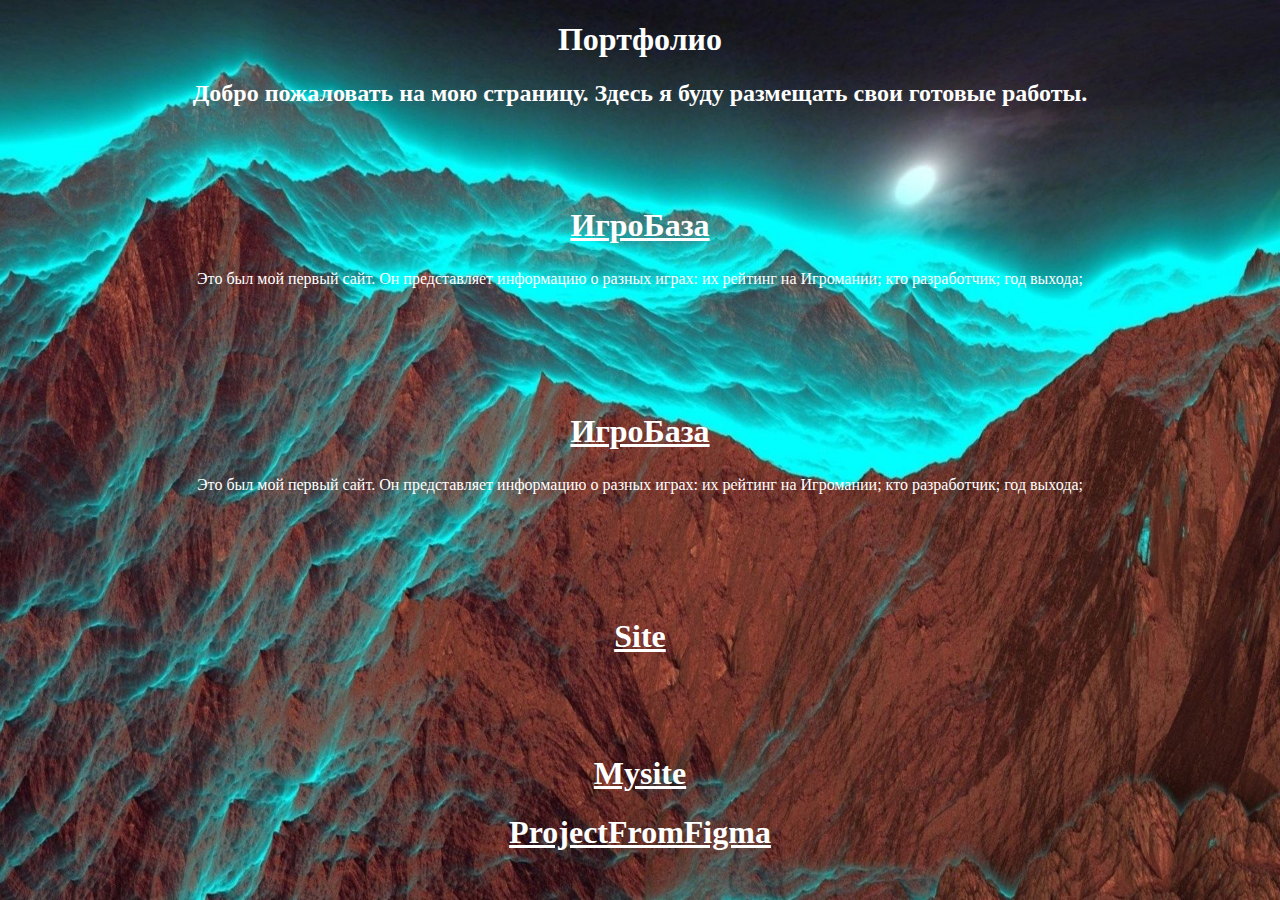
<file: index.html>
<!DOCTYPE html>
<html lang="en">
<head>
    <meta charset="UTF-8">
    <meta http-equiv="X-UA-Compatible" content="IE=edge">
    <meta name="viewport" content="width=device-width, initial-scale=1.0">
    <title>Portfolio</title>
    <link rel="stylesheet" href="assets/css/style.css">
</head>
<body background="assets/img/gory.jpg" class="background">
    <main>
        <header>
            <div class="logo">
                <div class="logo_text">
                    <h1>Портфолио</h1>
                    <h2>Добро пожаловать на мою страницу. Здесь я буду размещать свои готовые работы.</h2>
                </div>
            </div>
        </header>

        <div class="first">
            <h1><a href="1/index.html">ИгроБаза</a></h1>
            <p>
                Это был мой первый сайт.
                Он представляет информацию о разных играх:
                их рейтинг на Игромании; 
                кто разработчик; 
                год выхода; 
                
            </p>
        </div>

        <div class="second">
            <h1><a href="2/index.html">ИгроБаза</a></h1>
            <p>
                Это был мой первый сайт.
                Он представляет информацию о разных играх:
                их рейтинг на Игромании; 
                кто разработчик; 
                год выхода; 
                
            </p>
        </div>
        <div class="second">
            <h1><a href="3/index.html">Site</a></h1> 
        </div>

        <div class="second">
            <h1><a href="4/index.html">Mysite</a></h1>

            <h1><a href="https://www.figma.com/file/mVK3JhCxuMAVmHrCd08mHx/Untitled?node-id=0%3A1/">ProjectFromFigma</a></h1>
        </div>
    </main>
</body>
</html>
</file>
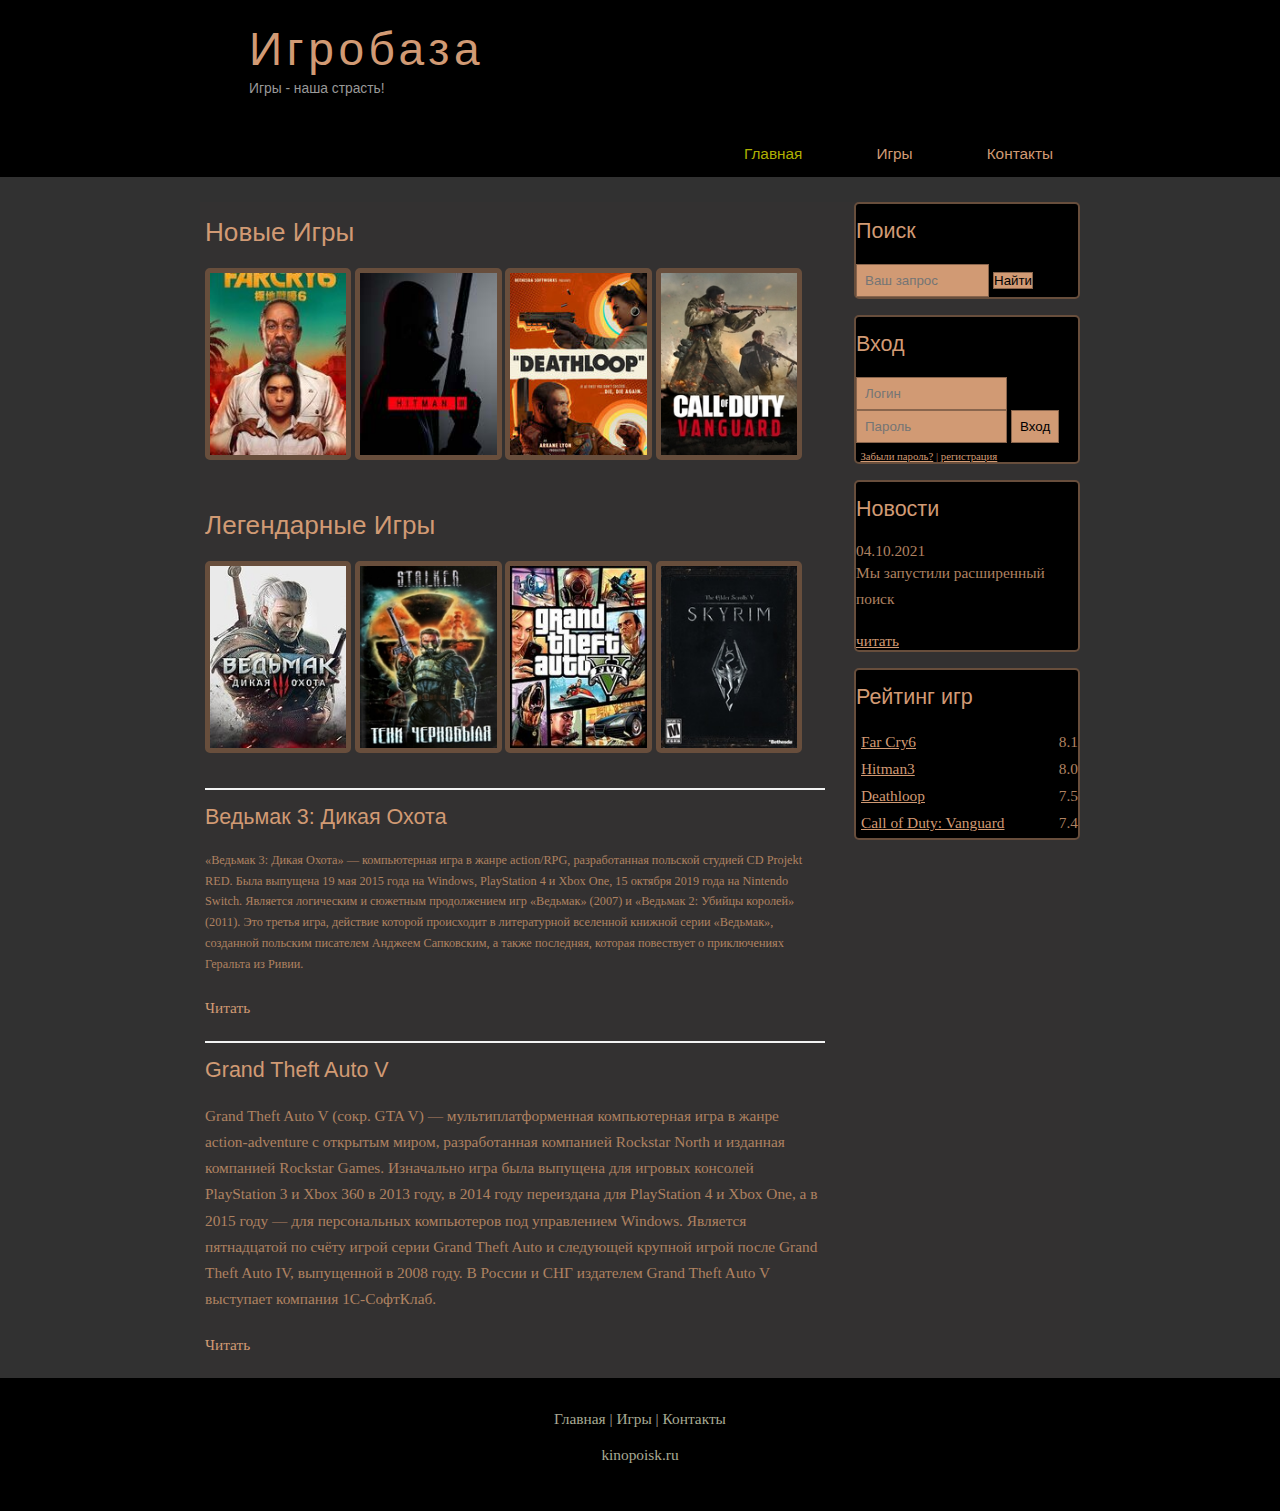
<file: 1/index.html>
<!DOCTYPE html>
<html lang="en">
<head>
    <meta charset="UTF-8">
    <title>Главная страница</title>
    <meta name="description" content="Игробаза - это портал о играх" />
    <meta name="keywords" content="фильмы, фильмы онлайн, hd" />
    <link rel="stylesheet" href="assets/css/style.css">
</head>
<body>
    
    <div class="main">
        
        <div class="header">
            <div class="logo">
                <div class="logo_text">
                    <h1><a href="index.html">Игробаза</a></h1>
                    <h2>Игры - наша страсть!</h2>
                </div>
            </div>
            <div class="menubar">

                <ul class="menu">
                    <li class="selected"><a href="index.html">Главная</a></li>
                    <li><a href="films.html">Игры </a></li>
                    <li><a href="contact.html">Контакты</a></li>
                </ul>


        </div>

        <div class="site_content">

            <div class="sidebar_container">
                
                <div class="sidebar">
                    <h2>Поиск</h2>
                    <form method="post" action="#" id="search_form">
                        <input type="search" name="search_field" placeholder="Ваш запрос"/>
                        <input type="submit" calss="btn" value="Найти"/>
                    </form>
                </div>

                <div class="sidebar">
                    <h2>Вход</h2>
                    <form method="post" action="#" id="login">

                        <input type="text" name="login_field" placeholder="Логин" />
                        <input type="password" name="password_field" placeholder="Пароль" />
                        <input type="submit" class="btn" value="Вход" />
                        <div class="lables_passreg_text">
                            <span><a href="#">Забыли пароль?</a></span> | <span><a href="#">
                            регистрация</a></span>
                        </div>
                    </form>
                </div>

                <div class="sidebar">
                    <h2>Новости</h2>
                    <span>04.10.2021</span>
                    <p>Мы запустили расширенный поиск</p>
                    <a href="#">читать</a>
                </div>

                <div class="sidebar">
                    <h2>Рейтинг игр</h2>
                    <ul>
                        <li><a class="scale" href="show.html">Far Cry6</a><span class="rating_sidebar">8.1</span></li>
                        <li><a href="#">Hitman3</a><span class="rating_sidebar">8.0</span></li>
                        <li><a href="#">Deathloop</a><span class="rating_sidebar">7.5</span></li>
                        <li><a href="#">Call of Duty: Vanguard</a><span class="rating_sidebar">7.4</span></li>
                    </ul>
                </div>

            </div>

            <div class="content">

                <h1>Новые Игры</h1>

                <div class="films_block">
                    <a class="scale" href="show.html"><img src="assets/img/farcry6.jpg"></a>
                    <a class="scale" href="show3.html"><img src="assets/img/hitman3.jpg"></a>
                    <a class="scale" href="show2.html"><img src="assets/img/Death.jpg"></a>
                    <a class="scale" href="show4.html"><img src="assets/img/call.jpg"></a>

                </div>
                
                <h1>Легендарные Игры</h1>

                <div class="films_block">

                    <a href="#"><img src="assets/img/volk.jpg"></a>
                    <a href="#"><img src="assets/img/stalker.jpg"></a>
                    <a href="#"><img src="assets/img/gta.jpg"></a>
                    <a href="#"><img src="assets/img/Skyrim.jpg"></a>
                
                </div>


                <div class="posts">

                    <hr>
                    <h2> <a href="#">Ведьмак 3: Дикая Охота</a></h2>
                    <div class="posts_content">
                        <p>
                            «Ведьмак 3: Дикая Охота» — компьютерная игра в жанре action/RPG, разработанная польской студией CD Projekt RED. Была выпущена 19 мая 2015 года на Windows, PlayStation 4 и Xbox One, 15 октября 2019 года на Nintendo Switch. Является логическим и сюжетным продолжением игр «Ведьмак» (2007) и «Ведьмак 2: Убийцы королей» (2011). Это третья игра, действие которой происходит в литературной вселенной книжной серии «Ведьмак», созданной польским писателем Анджеем Сапковским, а также последняя, которая повествует о приключениях Геральта из Ривии.
                        </p>
                    </div>

                    <p><a href="#">Читать</a></p>

                    <hr>
                    <h2><a href="#">Grand Theft Auto V</a></h2>
                    <div class="post_content">
                        <p>Grand Theft Auto V (сокр. GTA V) — мультиплатформенная компьютерная игра в жанре action-adventure с открытым миром, разработанная компанией Rockstar North и изданная компанией Rockstar Games. Изначально игра была выпущена для игровых консолей PlayStation 3 и Xbox 360 в 2013 году, в 2014 году переиздана для PlayStation 4 и Xbox One, а в 2015 году — для персональных компьютеров под управлением Windows. Является пятнадцатой по счёту игрой серии Grand Theft Auto и следующей крупной игрой после Grand Theft Auto IV, выпущенной в 2008 году. В России и СНГ издателем Grand Theft Auto V выступает компания 1С-СофтКлаб.</p>
                        </div>
                        <p><a href="#">Читать</a></p>

                    </div>


                </div>

            </div> 

        
        <div class="footer">
            <p>
                <a href="index.html">Главная</a> |
                <a href="films.html">Игры</a> |
                <a href="contact.html">Контакты</a>
            </p>
            <p>kinopoisk.ru</p>
        </div>

        </div>
</body>
</html>
</file>
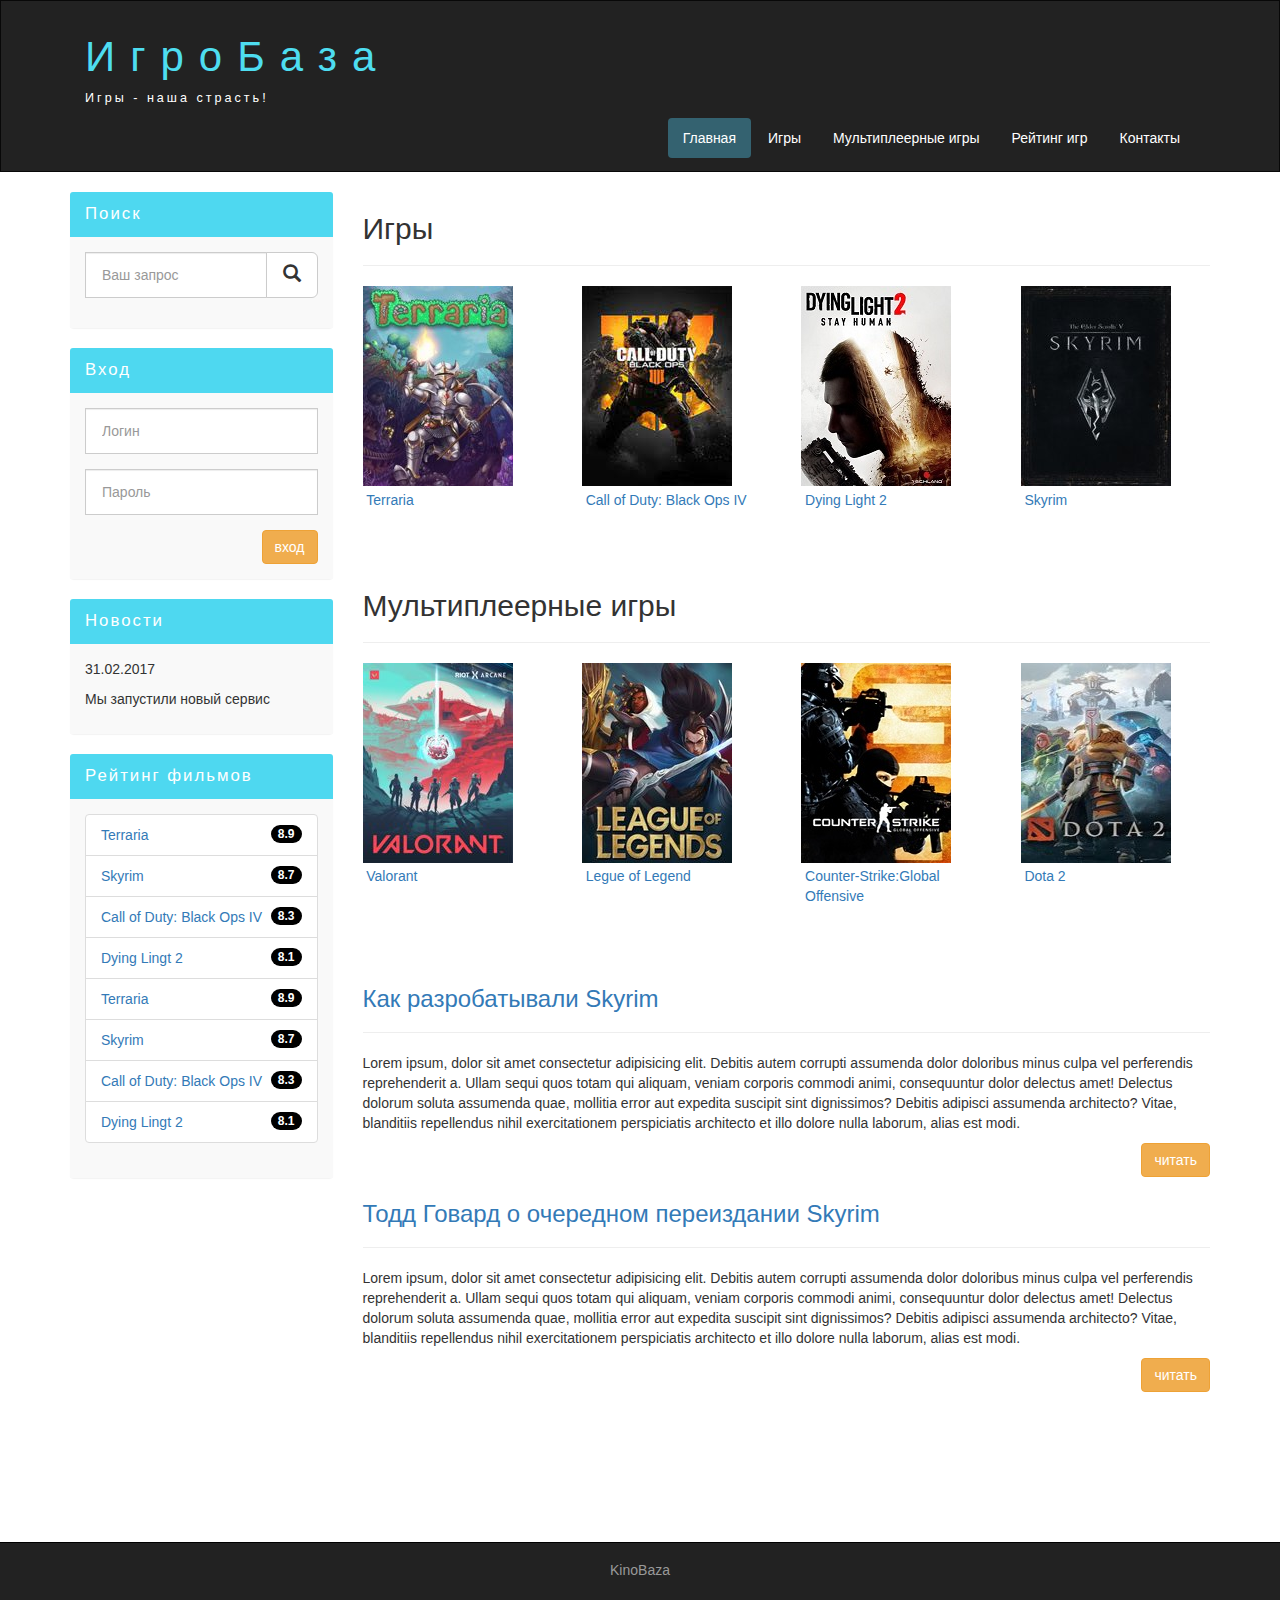
<file: 2/index.html>
<!DOCTYPE html>
<html lang="ru">
    <head>
        <meta charset="UTF-8">
        <meta http-equiv="X-UA-Compatible" content="IE=edge">
        <meta name="viewport" content="width=device-width, initial-scale=1.0">
        <title>ИгроБаза Bootstrap</title>
        <link rel="stylesheet" href="css/bootstrap.min.css">
        <link rel="stylesheet" href="css/style.css">
    </head>
    <body>
        <div class="container-fluid">
            <div class="row">
                <nav role="navigation" class="navbar navbar-inverse">
                    <div class="container">
                        <div class="navbar-header header">
                            <div class="container">
                                <div class="row">
                                    <div class="col-lg-12">
                                        <h1><a href="index.html">ИгроБаза</a></h1>
                                        <p>Игры - наша страсть!</p>
                                    </div>
                                </div>
                            </div>
                            <button type="button" data-target="#navbarCollapse" data-toggle="collapse" class="navbar-toggle">
                                <span class="sr-only">Toggle navigation</span>
                                <span class="icon-bar"></span>
                                <span class="icon-bar"></span>
                                <span class="icon-bar"></span>
                        
                            </button>
                        </div>
                        <div class="collapse navbar-collapse navbar-right" id="navbarCollapse">
                            <ul class="nav nav-pills">
                                <li class="active"><a href="index.html">Главная</a></li>
                                <li><a href="films.html">Игры</a></li>
                                <li><a href="#">Мультиплеерные игры</a></li>
                                <li><a href="rating.html">Рейтинг игр</a></li>
                                <li><a href="contact.html">Контакты</a></li>
                            </ul>
                        </div>
                    </div>
                </nav>
            </div>
        </div>
        
        <div class="wrapper">
            <div class="container">
                <div class="row">
                <div class="col-lg-9 col-lg-push-3">
                    <form role="search" class="visible-xs">
                        <div class="form-group">
                            <div class="input-group">
                                <input type="search" class="form-control input-lg" placeholder="Ваш запрос">
                                    <div class="input-group-btn">
                                        <button class="btn btn-default btn-lg" type="submit"><i class="glyphicon glyphicon-search"></i></button>
                                    </div>
                            </div>
                        </div>
                    </form>
                        <h2>Игры</h2>
                        <hr>
                        <div class="row">
                            <div class="films-block col-lg-3 col-md-3 col-sm-3 col-xs-6">
                                <a href="show.html"><img src="img/inter.png" alt="интерстеллар"></a>
                                <div class="film_label">
                                    <a href="show.html">Terraria</a>
                                </div>
                            </div>
                            <div class="films-block col-lg-3 col-md-3 col-sm-3 col-xs-6">
                                <a href="show2.html"><img src="img/matrix.png" alt="матрица"></a>
                                <div class="film_label">
                                    <a href="show2.html">Call of Duty: Black Ops IV</a>
                                </div>
                            </div>
                            <div class="films-block col-lg-3 col-md-3 col-sm-3 col-xs-6">
                                <a href="show3.html"><img src="img/cloud.png" alt="Облачный атлас"></a>
                                <div class="film_label">
                                    <a href="show3.html">Dying Light 2</a>
                                </div>
                            </div>
                            <div class="films-block col-lg-3 col-md-3 col-sm-3 col-xs-6">
                                <a href="show4.html"><img src="img/max.png" alt="Безумный макс"></a>
                                <div class="film_label">
                                    <a href="show4.html">Skyrim</a>
                                </div>
                            </div>
                        </div>
                        <div class="margin-8"></div>

                        <h2>Мультиплеерные игры</h2>
                        <hr>
                        <div class="row">
                            <div class="films-block col-lg-3 col-md-3 col-sm-3 col-xs-6">
                                <a href="#"><img src="img/xfiles.png" alt="Секретные материалы"></a>
                                <div class="film_label">
                                    <a href="#">Valorant</a>
                                </div>
                            </div>
                            <div class="films-block col-lg-3 col-md-3 col-sm-3 col-xs-6">
                                <a href="#"><img src="img/silicon.png" alt="Кремневая долина"></a>
                                <div class="film_label">
                                    <a href="#">Legue of Legend</a>
                                </div>
                            </div>
                            <div class="films-block col-lg-3 col-md-3 col-sm-3 col-xs-6">
                                <a href="#"><img src="img/dead.png" alt="Ходячие мертвецы"></a>
                                <div class="film_label">
                                    <a href="#">Counter-Strike:Global Offensive</a>
                                </div>
                            </div>
                            <div class="films-block col-lg-3 col-md-3 col-sm-3 col-xs-6">
                                <a href="#"><img src="img/breakingbad.png" alt="Во все тяжкие"></a>
                                <div class="film_label">
                                    <a href="#">Dota 2</a>
                                </div>
                            </div>
                    </div>
                    <div class="margin-8"></div>
                    <a href="#"><h3>Как разробатывали Skyrim</h3></a>
                    <hr>
                    <p>Lorem ipsum, dolor sit amet consectetur adipisicing elit. Debitis autem corrupti assumenda dolor doloribus minus culpa vel perferendis reprehenderit a. Ullam sequi quos totam qui aliquam, veniam corporis commodi animi, consequuntur dolor delectus amet! Delectus dolorum soluta assumenda quae, mollitia error aut expedita suscipit sint dignissimos? Debitis adipisci assumenda architecto? Vitae, blanditiis repellendus nihil exercitationem perspiciatis architecto et illo dolore nulla laborum, alias est modi.</p>
                    <a href="#" class="btn btn-warning pull-right">читать</a>

                    <div class="margin-8"></div>
                    <a href="#"><h3>Тодд Говард о очередном переиздании Skyrim</h3></a>
                    <hr>
                    <p>Lorem ipsum, dolor sit amet consectetur adipisicing elit. Debitis autem corrupti assumenda dolor doloribus minus culpa vel perferendis reprehenderit a. Ullam sequi quos totam qui aliquam, veniam corporis commodi animi, consequuntur dolor delectus amet! Delectus dolorum soluta assumenda quae, mollitia error aut expedita suscipit sint dignissimos? Debitis adipisci assumenda architecto? Vitae, blanditiis repellendus nihil exercitationem perspiciatis architecto et illo dolore nulla laborum, alias est modi.</p>
                    <a href="#" class="btn btn-warning pull-right">читать</a>

                    <div class="margin-8 clear"></div>

                </div>
                <div class="col-lg-3 col-lg-pull-9">
                        <div class="panel panel-info hidden-xs">
                            <div class="panel-heading"><div class="sidebar-header">Поиск</div></div>
                                <div class="panel-body">
                                    <form role="search">
                                        <div class="form-group">
                                            <div class="input-group">
                                                <input type="search" placeholder="Ваш запрос" class="form-control input-lg">
                                                <div class="input-group-btn">
                                                    <button type="submit" class="btn btn-default btn-lg"><i class="glyphicon glyphicon-search"></i></button>
                                                </div>
                                            </div>
                                        </div>
                                    </form>
                                </div>
                        </div>
                    

                    <div class="panel panel-info">
                        <div class="panel-heading">
                            <div class="sidebar-header">Вход</div>
                        </div>
                        <div class="panel-body">
                            <form role="form">
                                <div class="form-group">
                                    <input type="text" class="form-control input-lg" placeholder="Логин">
                                </div>
                                <div class="form-group">
                                    <input type="password" class="form-control input-lg" placeholder="Пароль">
                                </div>
                                <button type="submit" class="btn btn-warning pull-right">вход</button>
                            </form>
                        </div>
                    </div>

                    <div class="panel panel-info">
                        <div class="panel-heading">
                            <div class="sidebar-header">Новости</div>
                        </div>
                        <div class="panel-body">
                        <p>31.02.2017</p>
                        <p>Мы запустили новый сервис</p>
                        </div>
                    </div>
                    <div class="panel panel-info">
                        <div class="panel-heading">
                            <div class="sidebar-header">Рейтинг фильмов</div>
                        </div>
                        <div class="panel-body">
                            <ul class="list-group">
                                <li class="list-group-item list-group-warning">
                                    <span class="badge">8.9</span>
                                    <a href="show.html">Terraria</a>
                                </li>
                                <li class="list-group-item list-group-warning">
                                    <span class="badge">8.7</span>
                                    <a href="show4.html">Skyrim</a>
                                </li>
                                <li class="list-group-item list-group-warning">
                                    <span class="badge">8.3</span>
                                    <a href="show2.html">Call of Duty: Black Ops IV</a>
                                </li>
                                <li class="list-group-item list-group-warning">
                                    <span class="badge">8.1</span>
                                    <a href="show3.html">Dying Lingt 2</a>
                                </li>
                                <li class="list-group-item list-group-warning">
                                    <span class="badge">8.9</span>
                                    <a href="show.html">Terraria</a>
                                </li>
                                <li class="list-group-item list-group-warning">
                                    <span class="badge">8.7</span>
                                    <a href="show4.html">Skyrim</a>
                                </li>
                                <li class="list-group-item list-group-warning">
                                    <span class="badge">8.3</span>
                                    <a href="show2.html">Call of Duty: Black Ops IV</a>
                                </li>
                                <li class="list-group-item list-group-warning">
                                    <span class="badge">8.1</span>
                                    <a href="show3.html">Dying Lingt 2</a>
                                </li>
                            </ul>
                        </div>
                    </div>
                </div>
            </div>
        </div>

        <div class="clear"></div>

    </div>

    <footer>
        <div class="container">
            <p class="text-center"><a href="http://www.kinopoisk.ru/">KinoBaza</a></p>
        </div>
    </footer>

    <script src="https://cdnjs.cloudflare.com/ajax/libs/jquery/1.11.3/jquery.min.js"></script>
    <script src="js/bootstrap.min.js"></script>
</body>
</html>
</file>
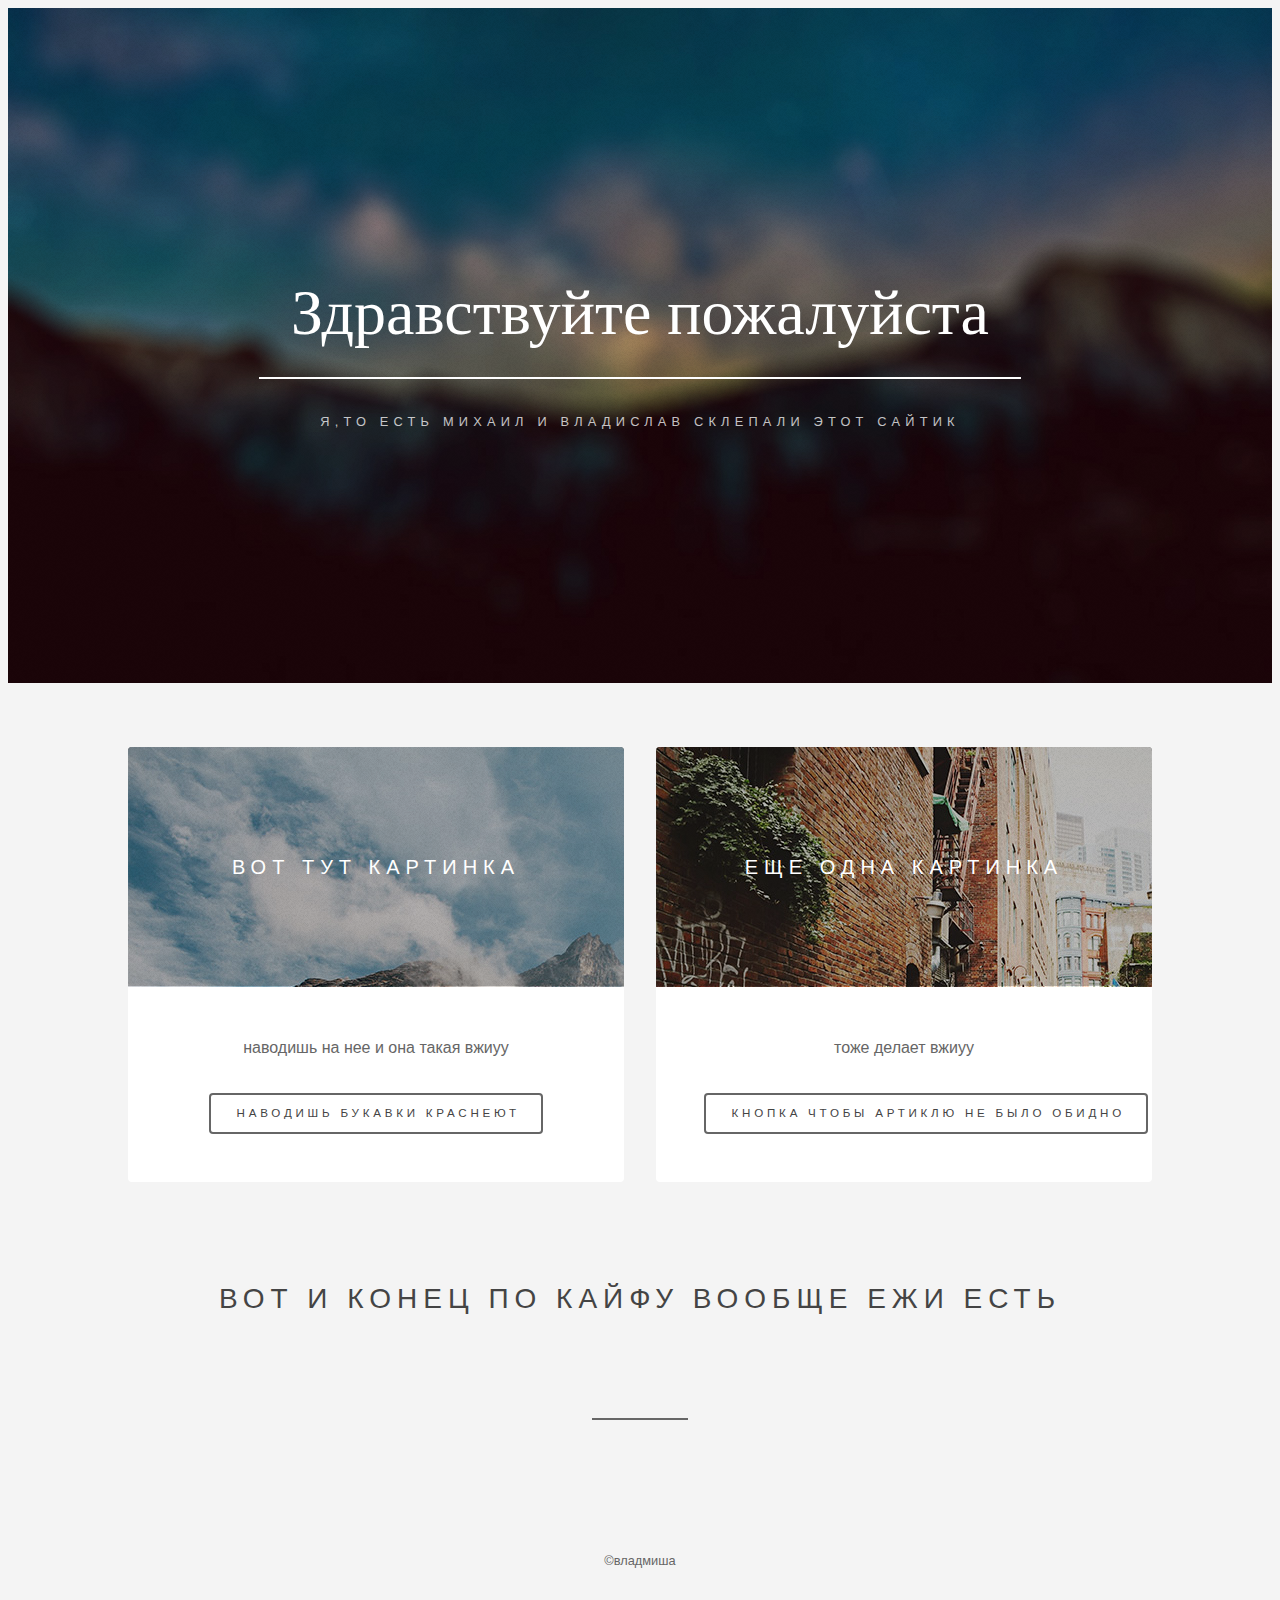
<file: 4/index.html>
<!DOCTYPE html>
<html lang="en">
<head>
	<meta charset="UTF-8">
	<meta name="viewport" content="width=device-width, initial-scale=1.0">
	<meta http-equiv="X-UA-Compatible" content="ie=edge">
	<link rel="stylesheet" href="assets/css/main.css" />

	<title>My site</title>
</head>
	<body>

			<header id="header" class="alt">
				<div class="inner">
					<h1>Здравствуйте пожалуйста</h1>
					<p>Я,то есть Михаил и Владислав склепали этот сайтик</p>
				</div>
			</header>

			<div id="wrapper">
				<!-- Items -->
					<section class="main items">
						<article class="item">
							<header>
								<a href="#"><img src="images/pic01.jpg" alt="" /></a>
								<h3>вот тут картинка</h3>
							</header>
							<p>наводишь на нее и она такая вжиуу</p>
							<ul class="actions">
								<li><a href="#" class="button">наводишь букавки краснеют</a></li>
							</ul>
						</article>
						<article class="item">
							<header>
								<a href="#"><img src="images/pic02.jpg" alt="" /></a>
								<h3>еще одна картинка</h3>
							</header>
							<p>тоже делает вжиуу</p>
							<ul class="actions">
								<li><a href="#" class="button">кнопка чтобы артиклю не было обидно</a></li>
							</ul>
						</article>
					</section>

					<section id="cta" class="main special">
						<h2>Вот и конец по кайфу вообще ежи есть</h2>
						<ul class="actions">
						</ul>
					</section>

					<footer id="footer">
						<ul class="icons">
							<li><a href="#" class="icon fa-twitter"><span class="label">Twitter</span></a></li>
							<li><a href="#" class="icon fa-facebook"><span class="label">Facebook</span></a></li>
							<li><a href="#" class="icon fa-instagram"><span class="label">Instagram</span></a></li>
						</ul>
						<p class="copyright">&copy;владмиша</p>
					</footer>

			</div>
	</body>
</html>
</file>
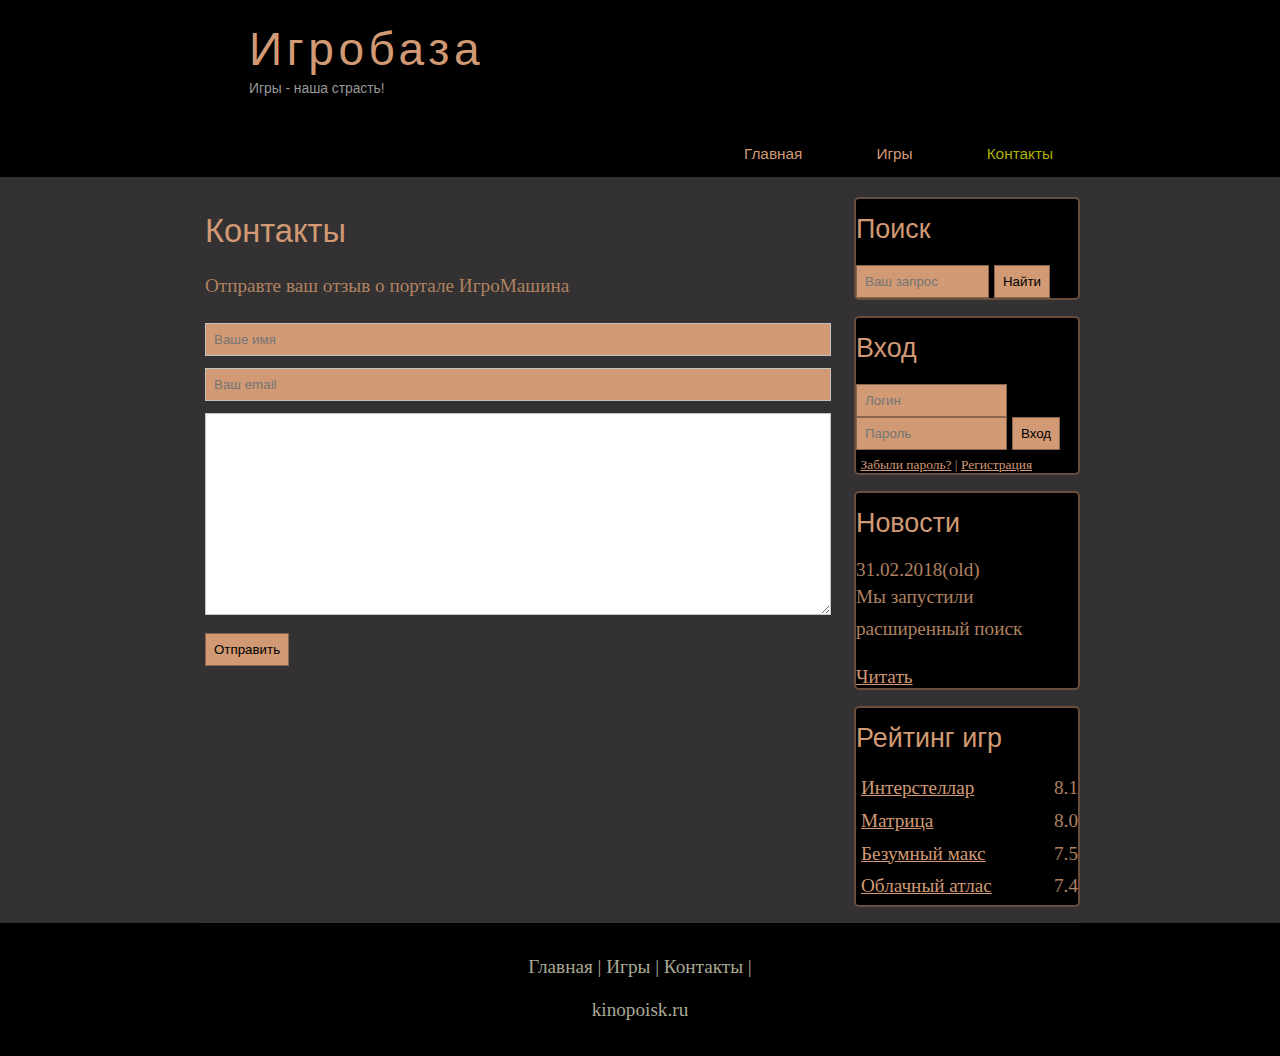
<file: 1/contact.html>
<!DOCTYPE html>
<html lang="en">
<head>
    <meta charset="UTF-8">
    <title>Контакты</title>
    <meta name="description" content="ИгроБаза - это портал о играх" />
    <meta name="keywords" content="Фильмы, фильмы онлайн, hd" />
    <link rel="stylesheet" href="assets/css/style.css">
</head>
<body>

    <div class="main">

        <div class="header">
            <div class="logo">
                <div class="logo_text">
                    <h1><a href="index.html">Игробаза</a></h1>
                    <h2>Игры - наша страсть!</h2>
                </div>  
            </div>

            <div class="menubar">
                
                <ul class="menu">
                    <li><a href="index.html">Главная</a></li>
                    <li><a href="films.html">Игры</a></li>
                    <li class="selected"><a href="contact.htnml">Контакты</a></li>
                </ul>

                </div>

            </div>

            
            <div class="site_content">

                <div class="sidebar_container">

                    <div class="sidebar">
                        <h2>Поиск</h2>
                        <form method="post" action="#" id="search_form">
                            <input type="search" name="search_field" placeholder="Ваш запрос" />
                            <input type="submit" class="btn" value="Найти" />
                        </form>
                    </div>

                    <div class="sidebar">
                        <h2>Вход</h2>
                        <form method="post" action="#" id="login">

                            <input type="text" name="login_field" placeholder="Логин" />
                            <input type="password" name="password_field" placeholder="Пароль" />
                            <input type="submit" class="btn" value="Вход" />
                            <div class="lables_passreg_text">
                                <span><a href="#">Забыли пароль?</a></span> | <span><a href="#">Регистрация</a></span>
                            </div>

                            </form>
                        </div>

                        <div class="sidebar">
                            <h2>Новости</h2>
                            <span>31.02.2018(old)</span>
                            <p>Мы запустили расширенный поиск</p>
                            <a href="#">Читать</a>
                        </div>

                        <div class="sidebar">
                            <h2>Рейтинг игр</h2>
                            <ul>
                                <li><a href="show.html">Интерстеллар</a><span class="rating_sidebar">8.1</span></li>
                                <li><a href="#">Матрица</a><span class="rating_sidebar">8.0</span></li>
                                <li><a href="#">Безумный макс</a><span class="rating_sidebar">7.5</span></li>
                                <li><a href="#">Облачный атлас</a><span class="rating_sidebar">7.4</span></li>
                            </ul>
                        </div>

                    </div>

                    <div class="content">

                        <h1>Контакты</h1>
                        <p>Отправте ваш отзыв о портале ИгроМашина</p>

                        <div class="send send_contact">
                            <form method="post" action="#" id="contact">
                                <input type="text" name="review_name" placeholder="Ваше имя">
                                <input type="text" name="review_email" placeholder="Ваш email">
                                <textarea name="review_text"></textarea>
                                <input class="btn" type="submit" value="Отправить">
                            </form>
                        </div>

                    </div>

                </div>

            <div class="footer">
                <p>
                    <a href="index.html">Главная</a> |
                    <a href="films.html">Игры</a> |
                    <a href="contact.html">Контакты</a> |
                </p>
                <p>kinopoisk.ru</p>
            </div>

            </div>

        </body>
        </html>
</file>
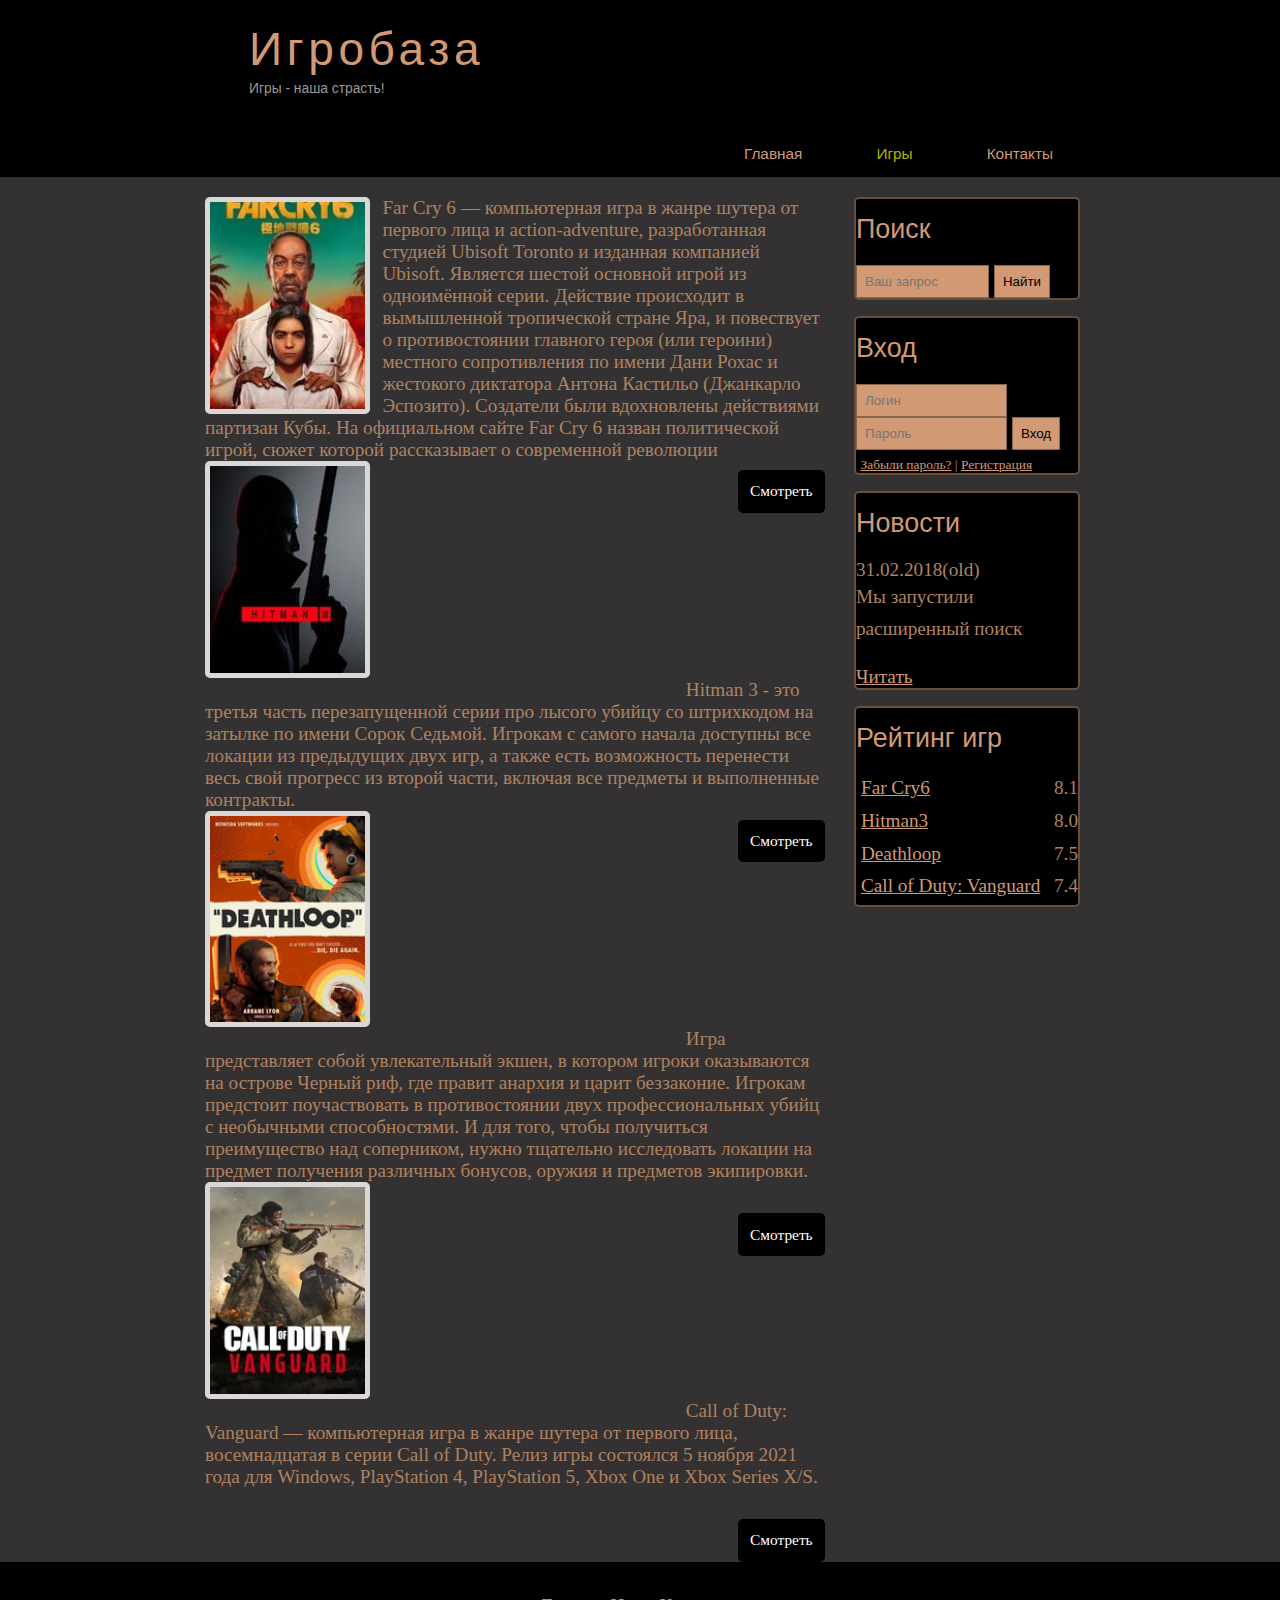
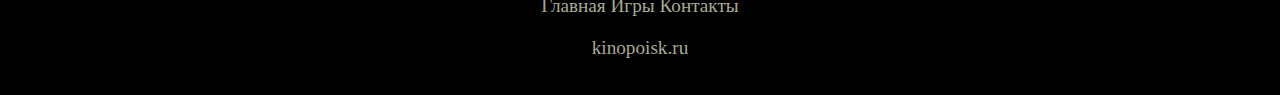
<file: 1/films.html>
<!DOCTYPE html>
<html lang="en">
<head>
    <meta charset="UTF-8">
    <title>Фильмы</title>
    <meta name="description" content="Игробаза - это портал о играх" />
    <meta name="keywords" content="Фильмы, фильмы онлайн, hd" />
    <link rel="stylesheet" href="assets/css/style.css">
</head>
<body>
    
    <di v class="main">

        <div class="header">
            <div class="logo">
                <div class="logo_text">
                    <h1><a href="index.html">Игробаза</a></h1>
                    <h2>Игры - наша страсть!</h2>
                </div>
            </div>

            <div class="menubar">

            <ul class="menu">
                <li><a href="index.html">Главная</a></li>
                <li class="selected"><a href="films.html">Игры</a></li>
                <li><a href="contact.html">Контакты</a></li>
            </ul>

        </div>

        </div>


        <div class="site_content">

            <div class="sidebar_container">

                <div class="sidebar">
                    <h2>Поиск</h2>
                    <form method="post" action="#" id="search_form">
                        <input type="search" name="search_field" placeholder="Ваш запрос" />
                        <input type="submit" class="btn" value="Найти"/>
                    </form>
                </div>
                
                <div class="sidebar">
                    <h2>Вход</h2>
                    <form method="post" action="#" id="login">

                        <input type="text" name="login_field" placeholder="Логин" />
                        <input type="password" name="password_field" placeholder="Пароль" />
                        <input type="submit" class="btn" value="Вход" />
                        <div class="lables_passreg_text">
                            <span><a href="#">Забыли пароль?</a></span> | <span><a href="#">Регистрация</a></span>
                        </div>

                    </form>
                </div>

                <div class="sidebar">
                    <h2>Новости</h2>
                    <span>31.02.2018(old)</span>
                    <p>Мы запустили расширенный поиск</p>
                    <a href="#">Читать</a>
                </div>

                <div class="sidebar">
                    <h2>Рейтинг игр</h2>
                    <ul>
                        <li><a class="scale" href="show.html">Far Cry6</a><span class="rating_sidebar">8.1</span></li>
                        <li><a href="#">Hitman3</a><span class="rating_sidebar">8.0</span></li>
                        <li><a href="#">Deathloop</a><span class="rating_sidebar">7.5</span></li>
                        <li><a href="#">Call of Duty: Vanguard</a><span class="rating_sidebar">7.4</span></li>
                    </ul>
                </div>

            </div>

            <div class="content">

                <div class="info_film">
                    <img src="assets/img/farcry6.jpg">
                    Far Cry 6 — компьютерная игра в жанре шутера от первого лица и action-adventure, разработанная студией Ubisoft Toronto и изданная компанией Ubisoft. Является шестой основной игрой из одноимённой серии. Действие происходит в вымышленной тропической стране Яра, и повествует о противостоянии главного героя (или героини) местного сопротивления по имени Дани Рохас и жестокого диктатора Антона Кастильо (Джанкарло Эспозито). Создатели были вдохновлены действиями партизан Кубы. На официальном сайте Far Cry 6 назван политической игрой, сюжет которой рассказывает о современной революции        
                    <div class="button"><a href="#">Смотреть</a></div>
                </div>

                <div class="info_film">
                    <img src="assets/img/hitman3.jpg">
                    ⠀⠀⠀⠀⠀⠀⠀⠀⠀⠀⠀⠀⠀⠀⠀⠀⠀⠀⠀⠀⠀⠀⠀⠀⠀⠀⠀⠀⠀⠀⠀⠀⠀⠀
                    Hitman 3 - это третья часть перезапущенной серии про лысого убийцу со штрихкодом на затылке по имени Сорок Седьмой. Игрокам с самого начала доступны все локации из предыдущих двух игр, а также есть возможность перенести весь свой прогресс из второй части, включая все предметы и выполненные контракты.       
                    <div class="button"><a href="#">Смотреть</a></div>
                </div>

                <div class="info_film">
                    <img src="assets/img/Death.jpg">
                    ⠀⠀⠀⠀⠀⠀⠀⠀⠀⠀⠀⠀⠀⠀⠀⠀⠀⠀⠀⠀⠀⠀⠀⠀⠀⠀⠀⠀⠀⠀⠀⠀⠀⠀
                    Игра представляет собой увлекательный экшен, в котором игроки оказываются на острове Черный риф, где правит анархия и царит беззаконие. Игрокам предстоит поучаствовать в противостоянии двух профессиональных убийц с необычными способностями. И для того, чтобы получиться преимущество над соперником, нужно тщательно исследовать локации на предмет получения различных бонусов, оружия и предметов экипировки.        
                    <div class="button"><a href="#">Смотреть</a></div>
                </div>

                <div class="info_film">
                    <img src="assets/img/call.jpg">
                    ⠀⠀⠀⠀⠀⠀⠀⠀⠀⠀⠀⠀⠀⠀⠀⠀⠀⠀⠀⠀⠀⠀⠀⠀⠀⠀⠀⠀⠀⠀⠀⠀⠀⠀
                    Call of Duty: Vanguard — компьютерная игра в жанре шутера от первого лица, восемнадцатая в серии Call of Duty. Релиз игры состоялся 5 ноября 2021 года для Windows, PlayStation 4, PlayStation 5, Xbox One и Xbox Series X/S.           
                    <div class="button"><a href="#">Смотреть</a></div>
                </div>

            </div>

        </div>

    <div class="footer">
        <p>
            <a href="index.html">Главная</a>
            <a href="films.html">Игры</a>
            <a href="contact.html">Контакты</a>
        </p>
        <p>kinopoisk.ru</p>
    </div>

    </di>

    </body>
    </html>
</file>
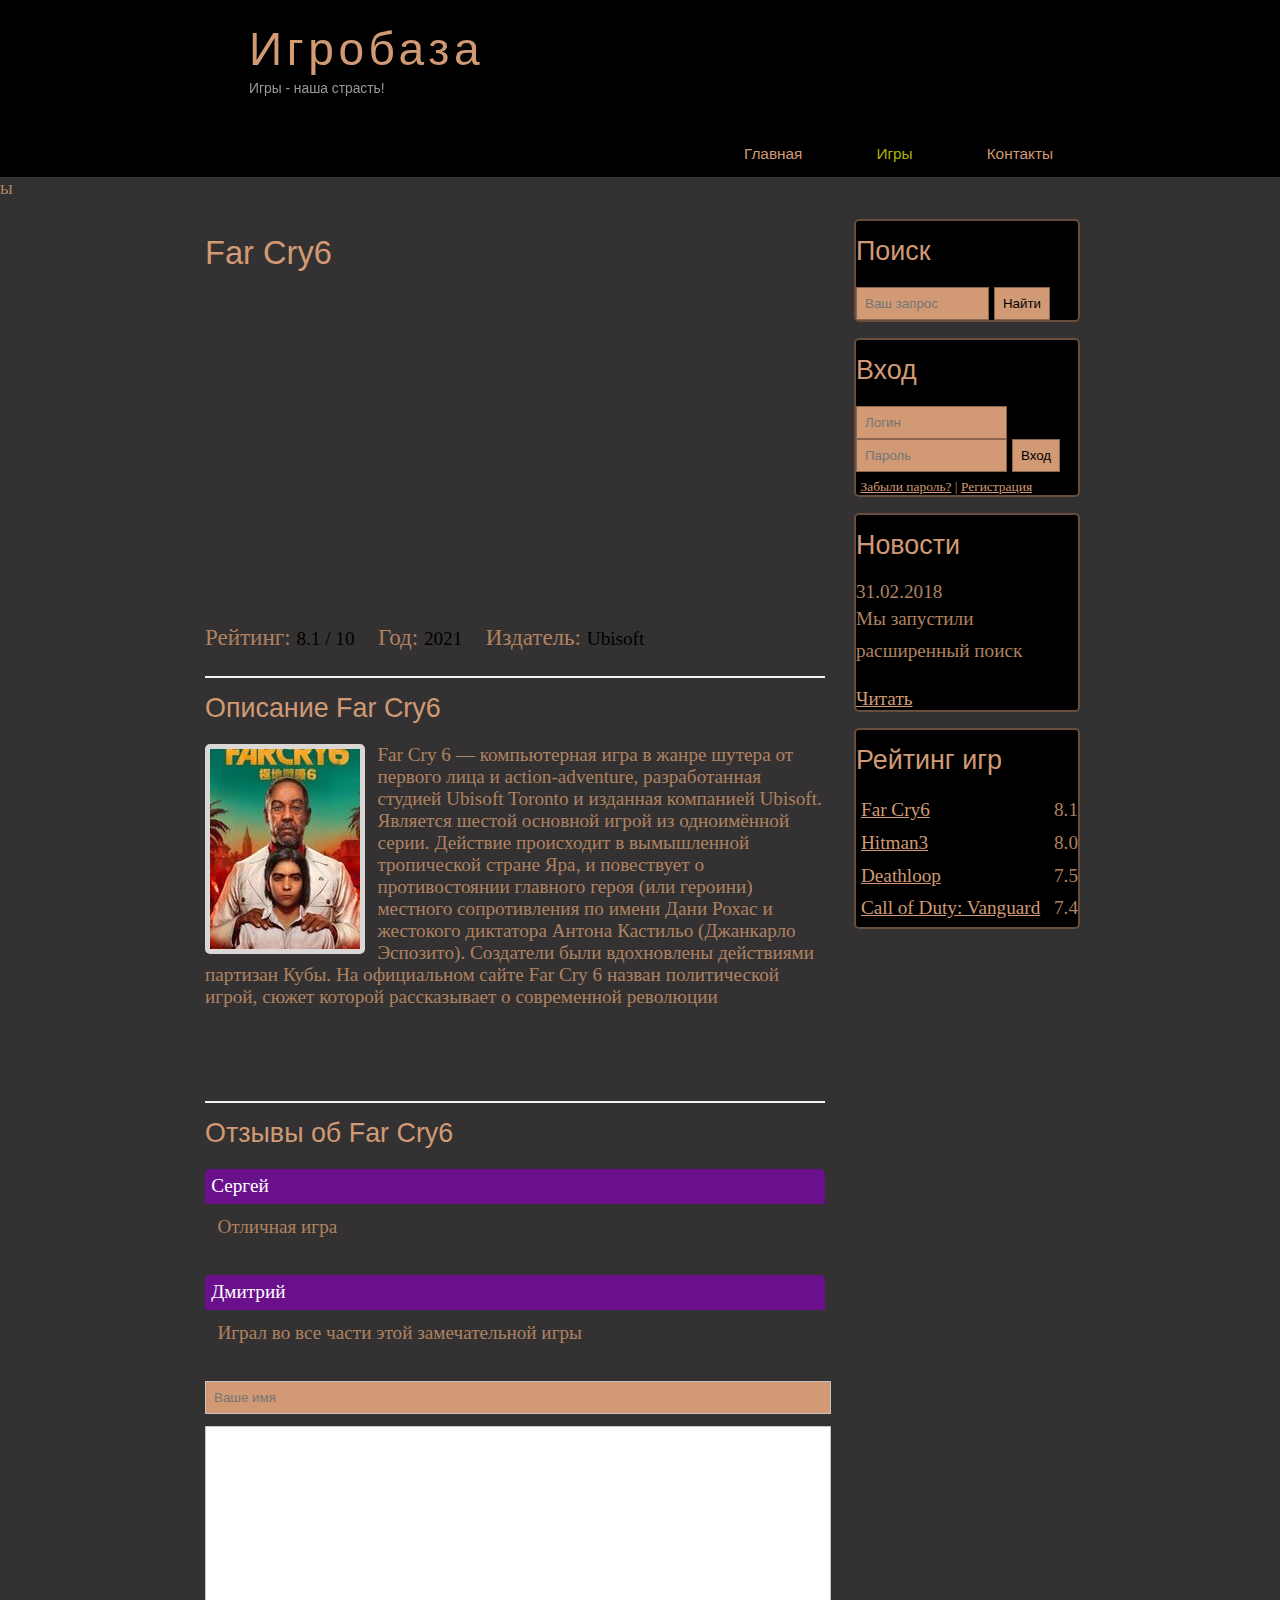
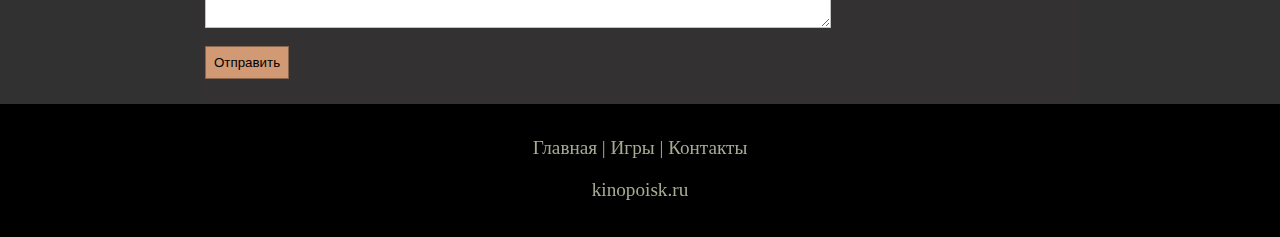
<file: 1/show.html>
<!DOCTYPE html>
<html lang="en">
<head>
    <meta charset="UTF-8">
    <title>Фильм Интерстеллар</title>
    <meta name="description" content="ИгроБаза - это портал о играх" />
    <meta http-equiv="keywords" content="фильмы, фильмы онлайн, hd"/>
    <link rel="stylesheet" href="assets/css/style.css">
</head>
<body>
 
    <div class="main">
        
        <div class="header">
            <div class="logo">
                <div class="logo_text">
                    <h1><a href="index.html">Игробаза</a></h1>
                    <h2>Игры - наша страсть!</h2>
                </div>
            </div>

            <div class="menubar">

                <ul class="menu">
                    <li><a href="index.html">Главная</a></li>
                    <li class="selected"><a href="films.html">Игры</a></li>
                    <li><a href="contact.html">Контакты</a></li>
                </ul>

            </div>

            </div>
ы

            <div class="site_content">

                <div class="sidebar_container">
                    
                    <div class="sidebar">
                        <h2>Поиск</h2>
                        <form method="post" action="#" id="search_form">
                            <input type="search" name="search_field" placeholder="Ваш запрос" />
                            <input type="submit" class="btn" value="Найти" />
                        </form>
                    </div>

                    <div class="sidebar">
                        <h2>Вход</h2>
                        <form method="post" action="#" id="login">

                            <input type="text" name="login_field" placeholder="Логин" />
                            <input type="password" name="password_field" placeholder="Пароль" />
                            <input type="submit" class="btn" value="Вход"/>
                            <div class="lables_passreg_text">
                                <span><a href="#">Забыли пароль?</a></span> | <span><a href="#">Регистрация</a></span>
                            </div>

                        </form>
                    </div>

                    <div class="sidebar">
                        <h2>Новости</h2>
                        <span>31.02.2018</span>
                        <p>Мы запустили расширенный поиск</p>
                        <a href="#">Читать</a>
                    </div>

                    <div class="sidebar">
                        <h2>Рейтинг игр</h2>
                        <ul>
                            <li><a class="scale" href="show.html">Far Cry6</a><span class="rating_sidebar">8.1</span></li>
                            <li><a href="#">Hitman3</a><span class="rating_sidebar">8.0</span></li>
                            <li><a href="#">Deathloop</a><span class="rating_sidebar">7.5</span></li>
                            <li><a href="#">Call of Duty: Vanguard</a><span class="rating_sidebar">7.4</span></li>
                        </ul>
                    </div>

                </div>

                <div class="content">

                    <h1>Far Cry6</h1>

                    <iframe width="560" height="315" src="https://www.youtube.com/embed/YqDpa6gHAZg" title="YouTube video player" frameborder="0" allow="accelerometer; autoplay; clipboard-write; encrypted-media; gyroscope; picture-in-picture" allowfullscreen></iframe>


                    <div class="info_film_page">
                        <span class="label">Рейтинг: </span><span class="value">8.1 / 10</span>
                        <span class="label">Год: </span><span class="value">2021</span>
                        <span class="label">Издатель: </span><span class="value">Ubisoft</span>
                    </div>
                    <hr>
                    <h2>Описание Far Cry6</h2>
                    <div class="descriptions_film">
                        <img src="assets/img/farcry6.jpg">
                        Far Cry 6 — компьютерная игра в жанре шутера от первого лица и action-adventure, разработанная студией Ubisoft Toronto и изданная компанией Ubisoft. Является шестой основной игрой из одноимённой серии. Действие происходит в вымышленной тропической стране Яра, и повествует о противостоянии главного героя (или героини) местного сопротивления по имени Дани Рохас и жестокого диктатора Антона Кастильо (Джанкарло Эспозито). Создатели были вдохновлены действиями партизан Кубы. На официальном сайте Far Cry 6 назван политической игрой, сюжет которой рассказывает о современной революции
                    </div>



                    <hr>
                    <h2>Отзывы об Far Cry6</h2>

                    <div class="reviews">
                        <div class="review_name">
                            Сергей
                        </div>
                        <div class="review_text">
                            Отличная игра
                        </div>
                    </div>

                    <div class="reviews">
                        <div class="review_name">
                            Дмитрий
                        </div>
                        <div class="review_text">
                            Играл во все части этой замечательной игры
                        </div>
                    </div>

                    <div class="send">
                        <form method="post" action="#" id="review">
                            <input type="text" name="review_name" placeholder="Ваше имя">
                            <textarea name="review_text"></textarea>
                            <input class="btn" type="submit" value="Отправить">
                        </form>
                    </div>

                </div>
            </div>
        <div class="footer">
            <p>
                <a href="index.html">Главная</a> |
                <a href="films.html">Игры</a> |
                <a href="contact.html">Контакты</a>
            </p>
            <p>kinopoisk.ru</p>
        </div>

        </div>

</body>
</html>
</file>
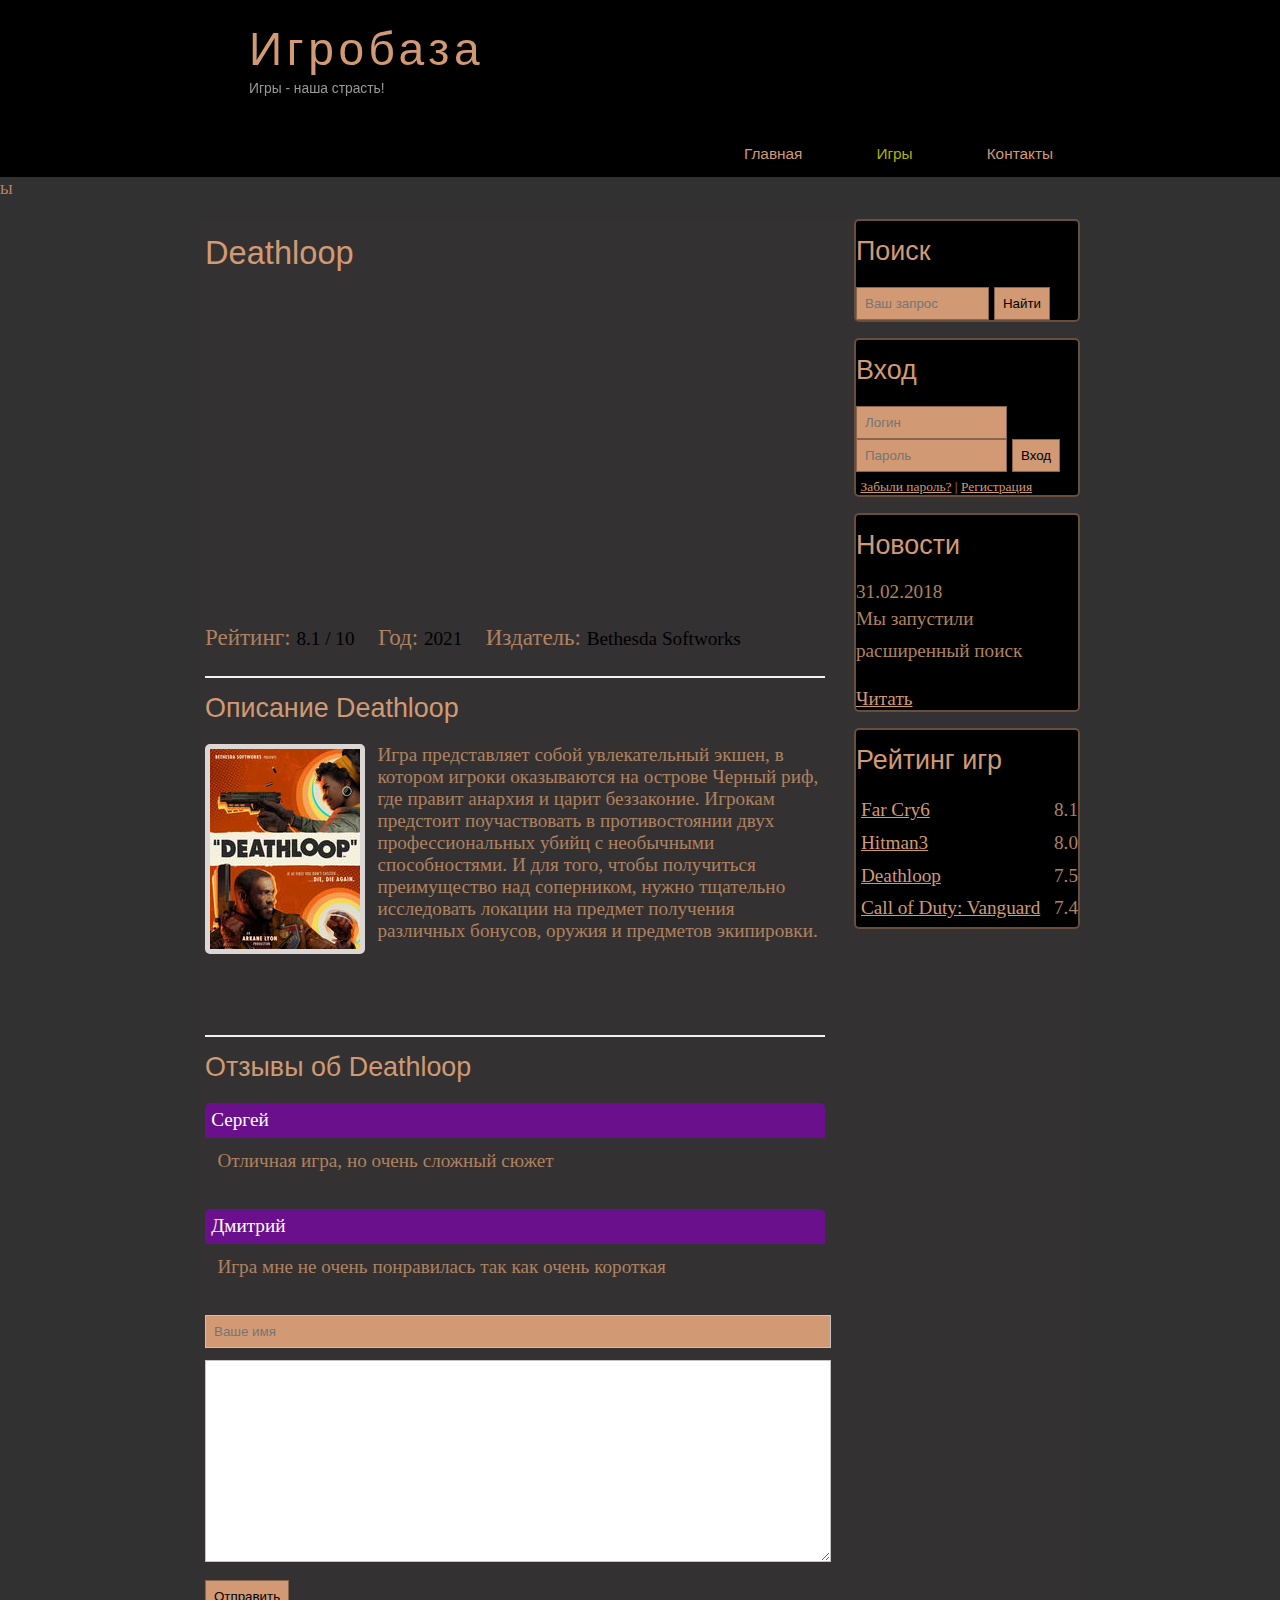
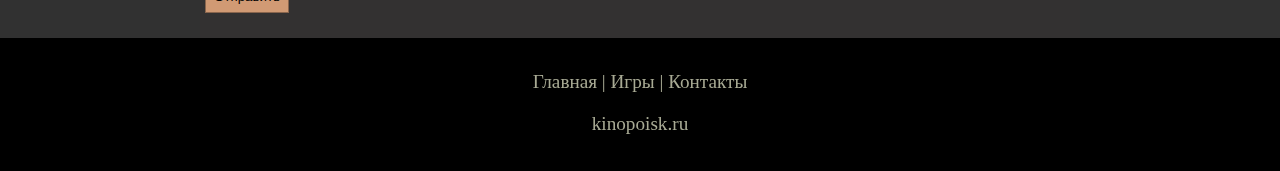
<file: 1/show2.html>
<!DOCTYPE html>
<html lang="en">
<head>
    <meta charset="UTF-8">
    <title>Фильм Интерстеллар</title>
    <meta name="description" content="ИгроБаза - это портал о играх" />
    <meta http-equiv="keywords" content="фильмы, фильмы онлайн, hd"/>
    <link rel="stylesheet" href="assets/css/style.css">
</head>
<body>
 
    <div class="main">
        
        <div class="header">
            <div class="logo">
                <div class="logo_text">
                    <h1><a href="index.html">Игробаза</a></h1>
                    <h2>Игры - наша страсть!</h2>
                </div>
            </div>

            <div class="menubar">

                <ul class="menu">
                    <li><a href="index.html">Главная</a></li>
                    <li class="selected"><a href="films.html">Игры</a></li>
                    <li><a href="contact.html">Контакты</a></li>
                </ul>

            </div>

            </div>
ы

            <div class="site_content">

                <div class="sidebar_container">
                    
                    <div class="sidebar">
                        <h2>Поиск</h2>
                        <form method="post" action="#" id="search_form">
                            <input type="search" name="search_field" placeholder="Ваш запрос" />
                            <input type="submit" class="btn" value="Найти" />
                        </form>
                    </div>

                    <div class="sidebar">
                        <h2>Вход</h2>
                        <form method="post" action="#" id="login">

                            <input type="text" name="login_field" placeholder="Логин" />
                            <input type="password" name="password_field" placeholder="Пароль" />
                            <input type="submit" class="btn" value="Вход"/>
                            <div class="lables_passreg_text">
                                <span><a href="#">Забыли пароль?</a></span> | <span><a href="#">Регистрация</a></span>
                            </div>

                        </form>
                    </div>

                    <div class="sidebar">
                        <h2>Новости</h2>
                        <span>31.02.2018</span>
                        <p>Мы запустили расширенный поиск</p>
                        <a href="#">Читать</a>
                    </div>

                    <div class="sidebar">
                        <h2>Рейтинг игр</h2>
                        <ul>
                            <li><a class="scale" href="show.html">Far Cry6</a><span class="rating_sidebar">8.1</span></li>
                        <li><a href="#">Hitman3</a><span class="rating_sidebar">8.0</span></li>
                        <li><a href="#">Deathloop</a><span class="rating_sidebar">7.5</span></li>
                        <li><a href="#">Call of Duty: Vanguard</a><span class="rating_sidebar">7.4</span></li>
                        </ul>
                    </div>

                </div>

                <div class="content">

                    <h1>Deathloop</h1>

                    <iframe width="560" height="315" src="https://www.youtube.com/embed/iFX1RUaMG4o" title="YouTube video player" frameborder="0" allow="accelerometer; autoplay; clipboard-write; encrypted-media; gyroscope; picture-in-picture" allowfullscreen></iframe>


                    <div class="info_film_page">
                        <span class="label">Рейтинг: </span><span class="value">8.1 / 10</span>
                        <span class="label">Год: </span><span class="value">2021</span>
                        <span class="label">Издатель: </span><span class="value">Bethesda Softworks</span>
                    </div>
                    <hr>
                    <h2>Описание Deathloop</h2>
                    <div class="descriptions_film">
                        <img src="assets/img/Death.jpg">
                        Игра представляет собой увлекательный экшен, в котором игроки оказываются на острове Черный риф, где правит анархия и царит беззаконие. Игрокам предстоит поучаствовать в противостоянии двух профессиональных убийц с необычными способностями. И для того, чтобы получиться преимущество над соперником, нужно тщательно исследовать локации на предмет получения различных бонусов, оружия и предметов экипировки.
                    </div>



                    <hr>
                    <h2>Отзывы об Deathloop</h2>

                    <div class="reviews">
                        <div class="review_name">
                            Сергей
                        </div>
                        <div class="review_text">
                            Отличная игра, но очень сложный сюжет
                        </div>
                    </div>

                    <div class="reviews">
                        <div class="review_name">
                            Дмитрий
                        </div>
                        <div class="review_text">
                            Игра мне не очень понравилась так как очень короткая
                        </div>
                    </div>

                    <div class="send">
                        <form method="post" action="#" id="review">
                            <input type="text" name="review_name" placeholder="Ваше имя">
                            <textarea name="review_text"></textarea>
                            <input class="btn" type="submit" value="Отправить">
                        </form>
                    </div>

                </div>
            </div>
        <div class="footer">
            <p>
                <a href="index.html">Главная</a> |
                <a href="films.html">Игры</a> |
                <a href="contact.html">Контакты</a>
            </p>
            <p>kinopoisk.ru</p>
        </div>

        </div>

</body>
</html>
</file>
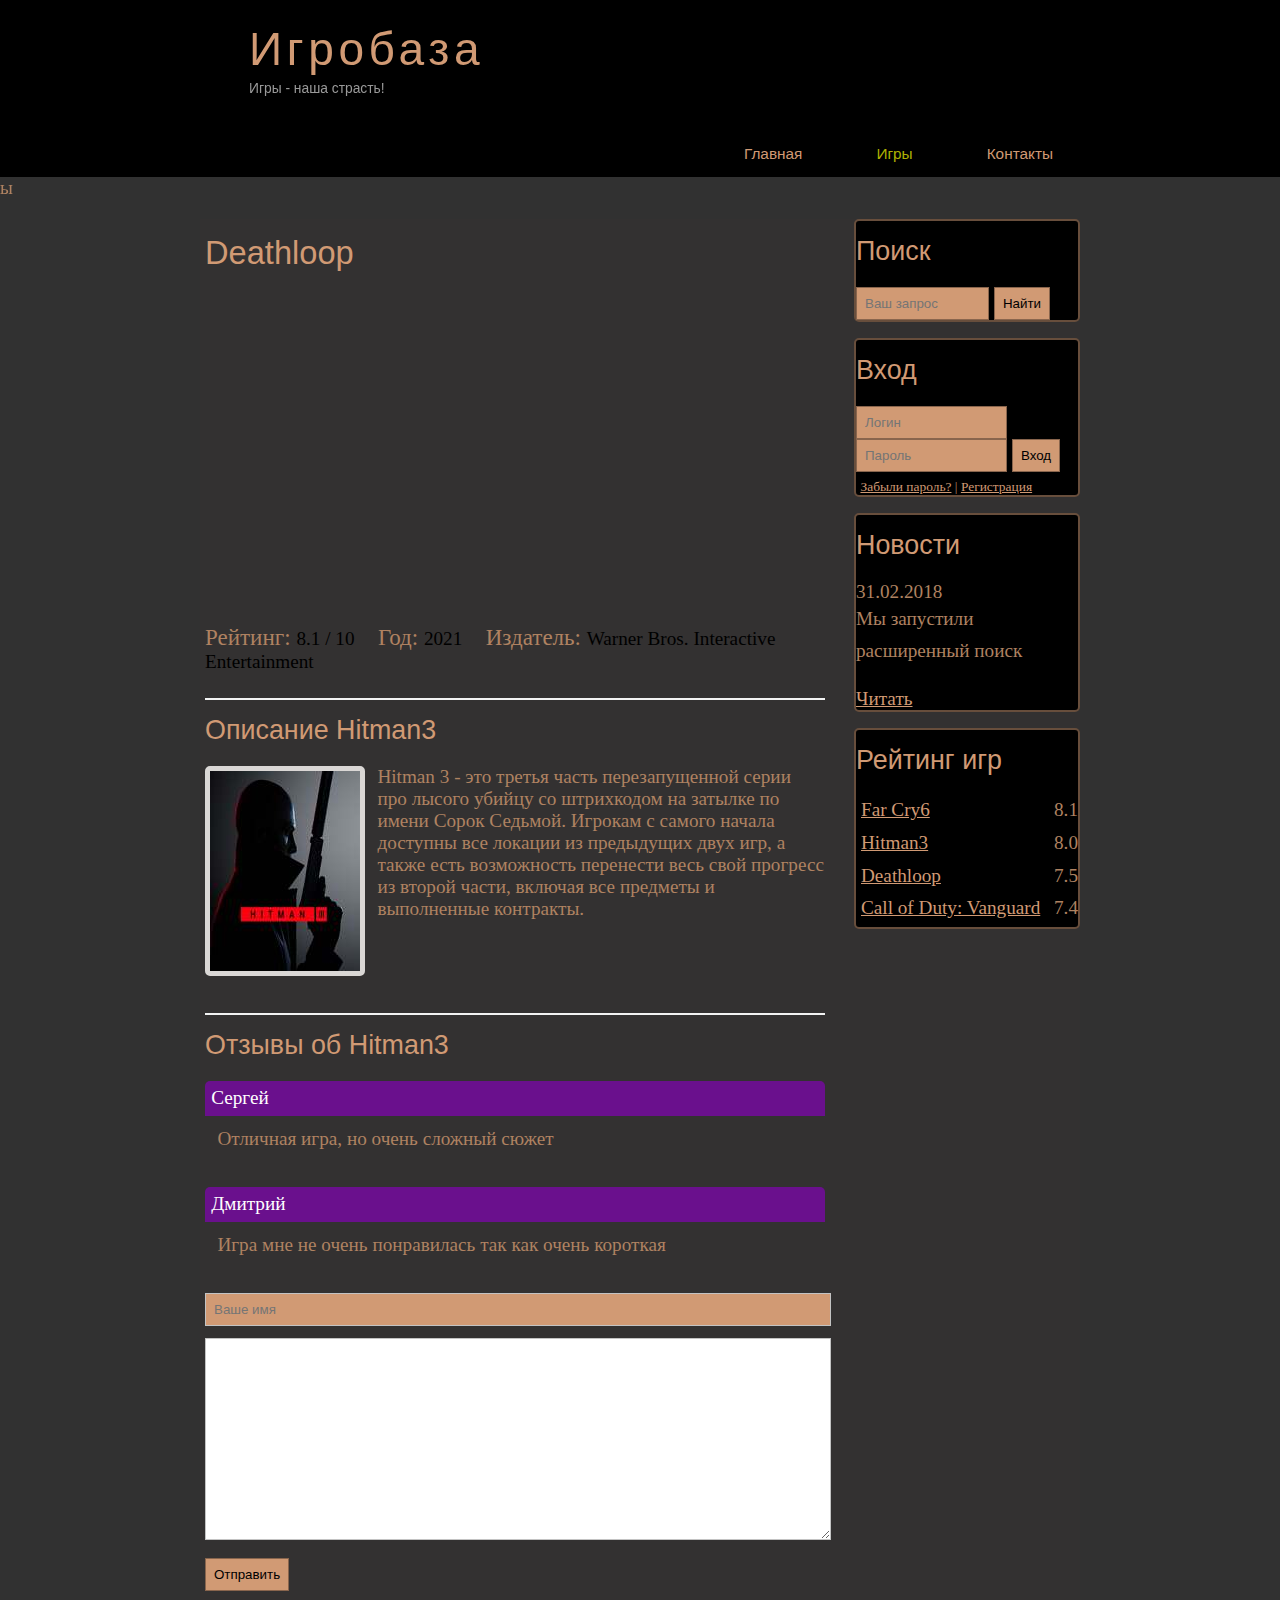
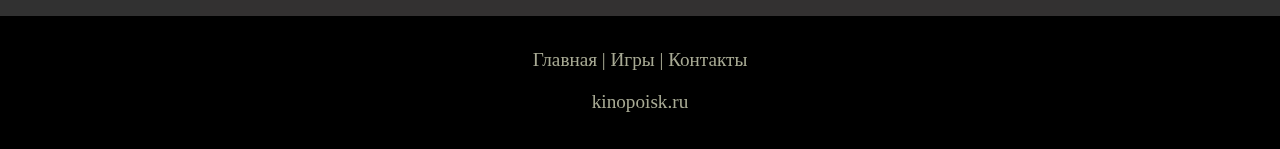
<file: 1/show3.html>
<!DOCTYPE html>
<html lang="en">
<head>
    <meta charset="UTF-8">
    <title>Фильм Интерстеллар</title>
    <meta name="description" content="ИгроБаза - это портал о играх" />
    <meta http-equiv="keywords" content="фильмы, фильмы онлайн, hd"/>
    <link rel="stylesheet" href="assets/css/style.css">
</head>
<body>
 
    <div class="main">
        
        <div class="header">
            <div class="logo">
                <div class="logo_text">
                    <h1><a href="index.html">Игробаза</a></h1>
                    <h2>Игры - наша страсть!</h2>
                </div>
            </div>

            <div class="menubar">

                <ul class="menu">
                    <li><a href="index.html">Главная</a></li>
                    <li class="selected"><a href="films.html">Игры</a></li>
                    <li><a href="contact.html">Контакты</a></li>
                </ul>

            </div>

            </div>
ы

            <div class="site_content">

                <div class="sidebar_container">
                    
                    <div class="sidebar">
                        <h2>Поиск</h2>
                        <form method="post" action="#" id="search_form">
                            <input type="search" name="search_field" placeholder="Ваш запрос" />
                            <input type="submit" class="btn" value="Найти" />
                        </form>
                    </div>

                    <div class="sidebar">
                        <h2>Вход</h2>
                        <form method="post" action="#" id="login">

                            <input type="text" name="login_field" placeholder="Логин" />
                            <input type="password" name="password_field" placeholder="Пароль" />
                            <input type="submit" class="btn" value="Вход"/>
                            <div class="lables_passreg_text">
                                <span><a href="#">Забыли пароль?</a></span> | <span><a href="#">Регистрация</a></span>
                            </div>

                        </form>
                    </div>

                    <div class="sidebar">
                        <h2>Новости</h2>
                        <span>31.02.2018</span>
                        <p>Мы запустили расширенный поиск</p>
                        <a href="#">Читать</a>
                    </div>

                    <div class="sidebar">
                        <h2>Рейтинг игр</h2>
                        <ul>
                            <li><a class="scale" href="show.html">Far Cry6</a><span class="rating_sidebar">8.1</span></li>
                        <li><a href="#">Hitman3</a><span class="rating_sidebar">8.0</span></li>
                        <li><a href="#">Deathloop</a><span class="rating_sidebar">7.5</span></li>
                        <li><a href="#">Call of Duty: Vanguard</a><span class="rating_sidebar">7.4</span></li>
                        </ul>
                    </div>

                </div>

                <div class="content">

                    <h1>Deathloop</h1>

                    <iframe width="560" height="315" src="https://www.youtube.com/embed/aAglID1Bjyk" title="YouTube video player" frameborder="0" allow="accelerometer; autoplay; clipboard-write; encrypted-media; gyroscope; picture-in-picture" allowfullscreen></iframe>


                    <div class="info_film_page">
                        <span class="label">Рейтинг: </span><span class="value">8.1 / 10</span>
                        <span class="label">Год: </span><span class="value">2021</span>
                        <span class="label">Издатель: </span><span class="value">Warner Bros. Interactive Entertainment</span>
                    </div>
                    <hr>
                    <h2>Описание Hitman3</h2>
                    <div class="descriptions_film">
                        <img src="assets/img/hitman3.jpg">
                        Hitman 3 - это третья часть перезапущенной серии про лысого убийцу со штрихкодом на затылке по имени Сорок Седьмой. Игрокам с самого начала доступны все локации из предыдущих двух игр, а также есть возможность перенести весь свой прогресс из второй части, включая все предметы и выполненные контракты.
                    </div>



                    <hr>
                    <h2>Отзывы об Hitman3</h2>

                    <div class="reviews">
                        <div class="review_name">
                            Сергей
                        </div>
                        <div class="review_text">
                            Отличная игра, но очень сложный сюжет
                        </div>
                    </div>

                    <div class="reviews">
                        <div class="review_name">
                            Дмитрий
                        </div>
                        <div class="review_text">
                            Игра мне не очень понравилась так как очень короткая
                        </div>
                    </div>

                    <div class="send">
                        <form method="post" action="#" id="review">
                            <input type="text" name="review_name" placeholder="Ваше имя">
                            <textarea name="review_text"></textarea>
                            <input class="btn" type="submit" value="Отправить">
                        </form>
                    </div>

                </div>
            </div>
        <div class="footer">
            <p>
                <a href="index.html">Главная</a> |
                <a href="films.html">Игры</a> |
                <a href="contact.html">Контакты</a>
            </p>
            <p>kinopoisk.ru</p>
        </div>

        </div>

</body>
</html>
</file>
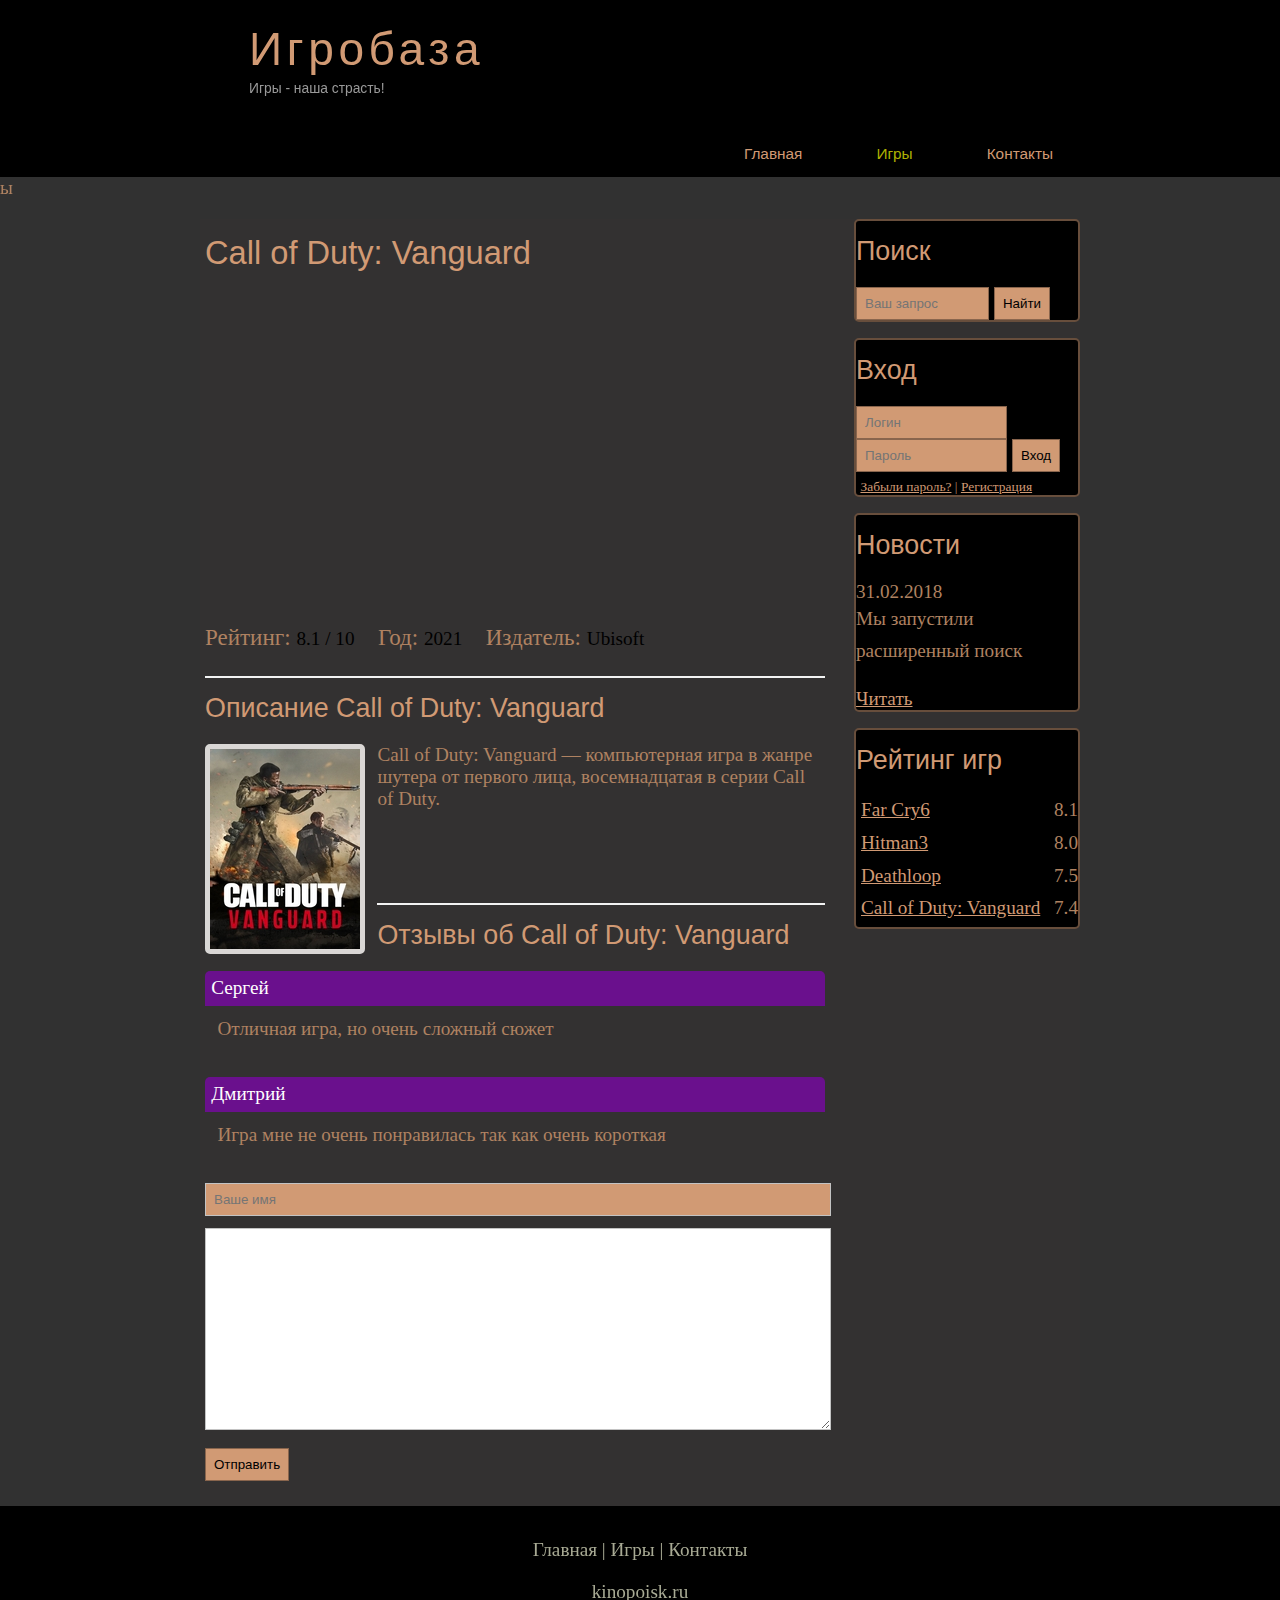
<file: 1/show4.html>
<!DOCTYPE html>
<html lang="en">
<head>
    <meta charset="UTF-8">
    <title>Фильм Интерстеллар</title>
    <meta name="description" content="ИгроБаза - это портал о играх" />
    <meta http-equiv="keywords" content="фильмы, фильмы онлайн, hd"/>
    <link rel="stylesheet" href="assets/css/style.css">
</head>
<body>
 
    <div class="main">
        
        <div class="header">
            <div class="logo">
                <div class="logo_text">
                    <h1><a href="index.html">Игробаза</a></h1>
                    <h2>Игры - наша страсть!</h2>
                </div>
            </div>

            <div class="menubar">

                <ul class="menu">
                    <li><a href="index.html">Главная</a></li>
                    <li class="selected"><a href="films.html">Игры</a></li>
                    <li><a href="contact.html">Контакты</a></li>
                </ul>

            </div>

            </div>
ы

            <div class="site_content">

                <div class="sidebar_container">
                    
                    <div class="sidebar">
                        <h2>Поиск</h2>
                        <form method="post" action="#" id="search_form">
                            <input type="search" name="search_field" placeholder="Ваш запрос" />
                            <input type="submit" class="btn" value="Найти" />
                        </form>
                    </div>

                    <div class="sidebar">
                        <h2>Вход</h2>
                        <form method="post" action="#" id="login">

                            <input type="text" name="login_field" placeholder="Логин" />
                            <input type="password" name="password_field" placeholder="Пароль" />
                            <input type="submit" class="btn" value="Вход"/>
                            <div class="lables_passreg_text">
                                <span><a href="#">Забыли пароль?</a></span> | <span><a href="#">Регистрация</a></span>
                            </div>

                        </form>
                    </div>

                    <div class="sidebar">
                        <h2>Новости</h2>
                        <span>31.02.2018</span>
                        <p>Мы запустили расширенный поиск</p>
                        <a href="#">Читать</a>
                    </div>

                    <div class="sidebar">
                        <h2>Рейтинг игр</h2>
                        <ul>
                            <li><a class="scale" href="show.html">Far Cry6</a><span class="rating_sidebar">8.1</span></li>
                        <li><a href="#">Hitman3</a><span class="rating_sidebar">8.0</span></li>
                        <li><a href="#">Deathloop</a><span class="rating_sidebar">7.5</span></li>
                        <li><a href="#">Call of Duty: Vanguard</a><span class="rating_sidebar">7.4</span></li>
                        </ul>
                    </div>

                </div>

                <div class="content">

                    <h1>Call of Duty: Vanguard</h1>

                    <iframe width="560" height="315" src="https://www.youtube.com/embed/qFfMzuE-cUE" title="YouTube video player" frameborder="0" allow="accelerometer; autoplay; clipboard-write; encrypted-media; gyroscope; picture-in-picture" allowfullscreen></iframe>


                    <div class="info_film_page">
                        <span class="label">Рейтинг: </span><span class="value">8.1 / 10</span>
                        <span class="label">Год: </span><span class="value">2021</span>
                        <span class="label">Издатель: </span><span class="value">Ubisoft</span>
                    </div>
                    <hr>
                    <h2>Описание Call of Duty: Vanguard</h2>
                    <div class="descriptions_film">
                        <img src="assets/img/call.jpg">
                        Call of Duty: Vanguard — компьютерная игра в жанре шутера от первого лица, восемнадцатая в серии Call of Duty.
                    </div>



                    <hr>
                    <h2>Отзывы об Call of Duty: Vanguard</h2>

                    <div class="reviews">
                        <div class="review_name">
                            Сергей
                        </div>
                        <div class="review_text">
                            Отличная игра, но очень сложный сюжет
                        </div>
                    </div>

                    <div class="reviews">
                        <div class="review_name">
                            Дмитрий
                        </div>
                        <div class="review_text">
                            Игра мне не очень понравилась так как очень короткая
                        </div>
                    </div>

                    <div class="send">
                        <form method="post" action="#" id="review">
                            <input type="text" name="review_name" placeholder="Ваше имя">
                            <textarea name="review_text"></textarea>
                            <input class="btn" type="submit" value="Отправить">
                        </form>
                    </div>

                </div>
            </div>
        <div class="footer">
            <p>
                <a href="index.html">Главная</a> |
                <a href="films.html">Игры</a> |
                <a href="contact.html">Контакты</a>
            </p>
            <p>kinopoisk.ru</p>
        </div>

        </div>

</body>
</html>
</file>
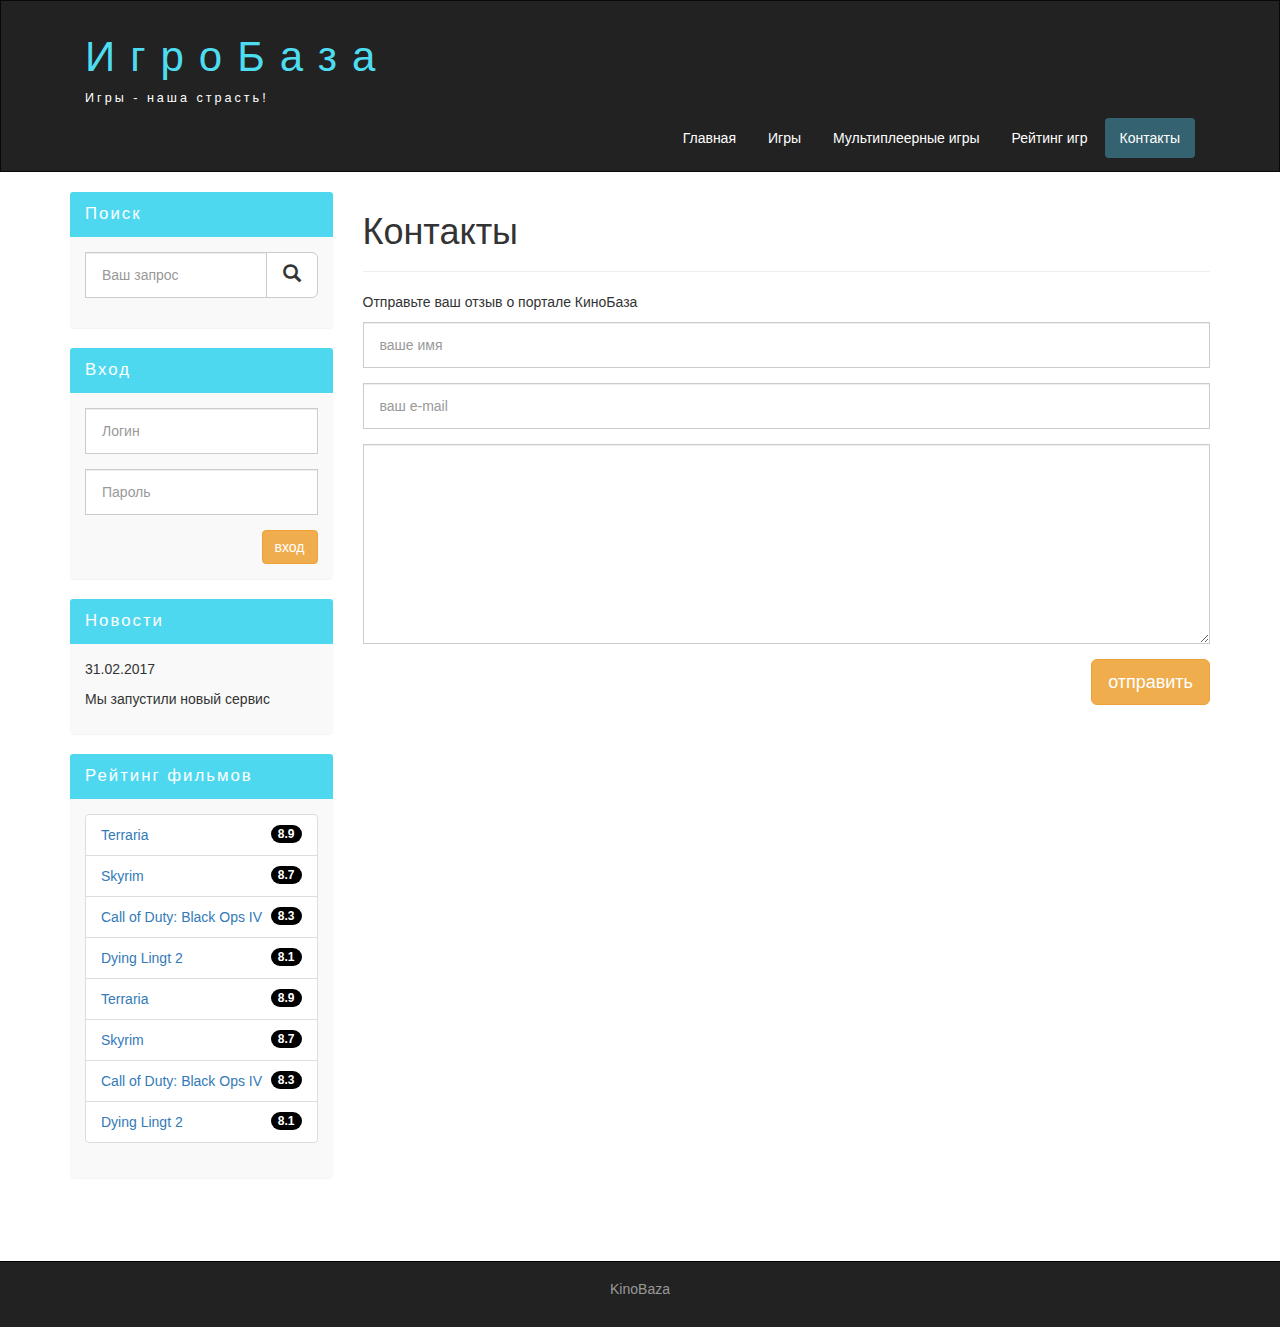
<file: 2/contact.html>
<!DOCTYPE html>
<html lang="ru">
    <head>
        <meta charset="UTF-8">
        <meta http-equiv="X-UA-Compatible" content="IE=edge">
        <meta name="viewport" content="width=device-width, initial-scale=1.0">
        <title>КиноБаза Bootstrap</title>
        <link rel="stylesheet" href="css/bootstrap.min.css">
        <link rel="stylesheet" href="css/style.css">
    </head>
    <body>
        <div class="container-fluid">
            <div class="row">
                <nav role="navigation" class="navbar navbar-inverse">
                    <div class="container">
                        <div class="navbar-header header">
                            <div class="container">
                                <div class="row">
                                    <div class="col-lg-12">
                                        <h1><a href="index.html">ИгроБаза</a></h1>
                                        <p>Игры - наша страсть!</p>
                                    </div>
                                </div>
                            </div>
                            <button type="button" data-target="#navbarCollapse" data-toggle="collapse" class="navbar-toggle">
                                <span class="sr-only">Toggle navigation</span>
                                <span class="icon-bar"></span>
                                <span class="icon-bar"></span>
                                <span class="icon-bar"></span>
                        
                            </button>
                        </div>
                        <div class="collapse navbar-collapse navbar-right" id="navbarCollapse">
                            <ul class="nav nav-pills">
                                <li ><a href="index.html">Главная</a></li>
                                <li><a href="films.html">Игры</a></li>
                                <li><a href="#">Мультиплеерные игры</a></li>
                                <li><a href="rating.html">Рейтинг игр</a></li>
                                <li class="active"><a href="contact.html">Контакты</a></li>
                            </ul>
                        </div>
                    </div>
                </nav>
            </div>
        </div>
        
        <div class="wrapper">
            <div class="container">
                <div class="row">
                <div class="col-lg-9 col-lg-push-3">
                    <form role="search" class="visible-xs">
                        <div class="form-group">
                            <div class="input-group">
                                <input type="search" placeholder="Ваш запрос" class="form-control input-lg">
                                <div class="input-group-btn">
                                    <button type="submit" class="btn btn-default btn-lg"><i class="glyphicon glyphicon-search"></i></button>
                                </div>
                            </div>
                        </div>
                    </form>
                    <h1>Контакты</h1>
                    <hr>
                    <p>Отправьте ваш отзыв о портале КиноБаза</p>

                    <form action="">
                        <div class="form-group">
                            <input type="text" placeholder="ваше имя" class="form-control input-lg">
                        </div>
                        <div class="form-group">
                            <input type="text" placeholder="ваш e-mail" class="form-control input-lg">
                        </div>
                        <div class="form-group">
                            <textarea class="form-control"></textarea>
                        </div>
                        <button class="btn btn-lg btn-warning pull-right">отправить</button>
                    </form>
                    <div class="margin-8 clear"></div>
                </div>
                <div class="col-lg-3 col-lg-pull-9">
                        <div class="panel panel-info hidden-xs">
                            <div class="panel-heading"><div class="sidebar-header">Поиск</div></div>
                                <div class="panel-body">
                                    <form role="search">
                                        <div class="form-group">
                                            <div class="input-group">
                                                <input type="search" placeholder="Ваш запрос" class="form-control input-lg">
                                                <div class="input-group-btn">
                                                    <button type="submit" class="btn btn-default btn-lg"><i class="glyphicon glyphicon-search"></i></button>
                                                </div>
                                            </div>
                                        </div>
                                    </form>
                                </div>
                        </div>
                    

                    <div class="panel panel-info">
                        <div class="panel-heading">
                            <div class="sidebar-header">Вход</div>
                        </div>
                        <div class="panel-body">
                            <form role="form">
                                <div class="form-group">
                                    <input type="text" class="form-control input-lg" placeholder="Логин">
                                </div>
                                <div class="form-group">
                                    <input type="password" class="form-control input-lg" placeholder="Пароль">
                                </div>
                                <button type="submit" class="btn btn-warning pull-right">вход</button>
                            </form>
                        </div>
                    </div>

                    <div class="panel panel-info">
                        <div class="panel-heading">
                            <div class="sidebar-header">Новости</div>
                        </div>
                        <div class="panel-body">
                        <p>31.02.2017</p>
                        <p>Мы запустили новый сервис</p>
                        </div>
                    </div>
                    <div class="panel panel-info">
                        <div class="panel-heading">
                            <div class="sidebar-header">Рейтинг фильмов</div>
                        </div>
                        <div class="panel-body">
                            <ul class="list-group">
                                <li class="list-group-item list-group-warning">
                                    <span class="badge">8.9</span>
                                    <a href="show.html">Terraria</a>
                                </li>
                                <li class="list-group-item list-group-warning">
                                    <span class="badge">8.7</span>
                                    <a href="show4.html">Skyrim</a>
                                </li>
                                <li class="list-group-item list-group-warning">
                                    <span class="badge">8.3</span>
                                    <a href="show2.html">Call of Duty: Black Ops IV</a>
                                </li>
                                <li class="list-group-item list-group-warning">
                                    <span class="badge">8.1</span>
                                    <a href="show3.html">Dying Lingt 2</a>
                                </li>
                                <li class="list-group-item list-group-warning">
                                    <span class="badge">8.9</span>
                                    <a href="show.html">Terraria</a>
                                </li>
                                <li class="list-group-item list-group-warning">
                                    <span class="badge">8.7</span>
                                    <a href="show4.html">Skyrim</a>
                                </li>
                                <li class="list-group-item list-group-warning">
                                    <span class="badge">8.3</span>
                                    <a href="show2.html">Call of Duty: Black Ops IV</a>
                                </li>
                                <li class="list-group-item list-group-warning">
                                    <span class="badge">8.1</span>
                                    <a href="show3.html">Dying Lingt 2</a>
                                </li>
                            </ul>
                        </div>
                    </div>
                </div>
            </div>
        </div>

        <div class="clear"></div>

    </div>

    <footer>
        <div class="container">
            <p class="text-center"><a href="http://www.kinopoisk.ru/">KinoBaza</a></p>
        </div>
    </footer>

    <script src="https://cdnjs.cloudflare.com/ajax/libs/jquery/1.11.3/jquery.min.js"></script>
    <script src="js/bootstrap.min.js"></script>
</body>
</html>
</file>
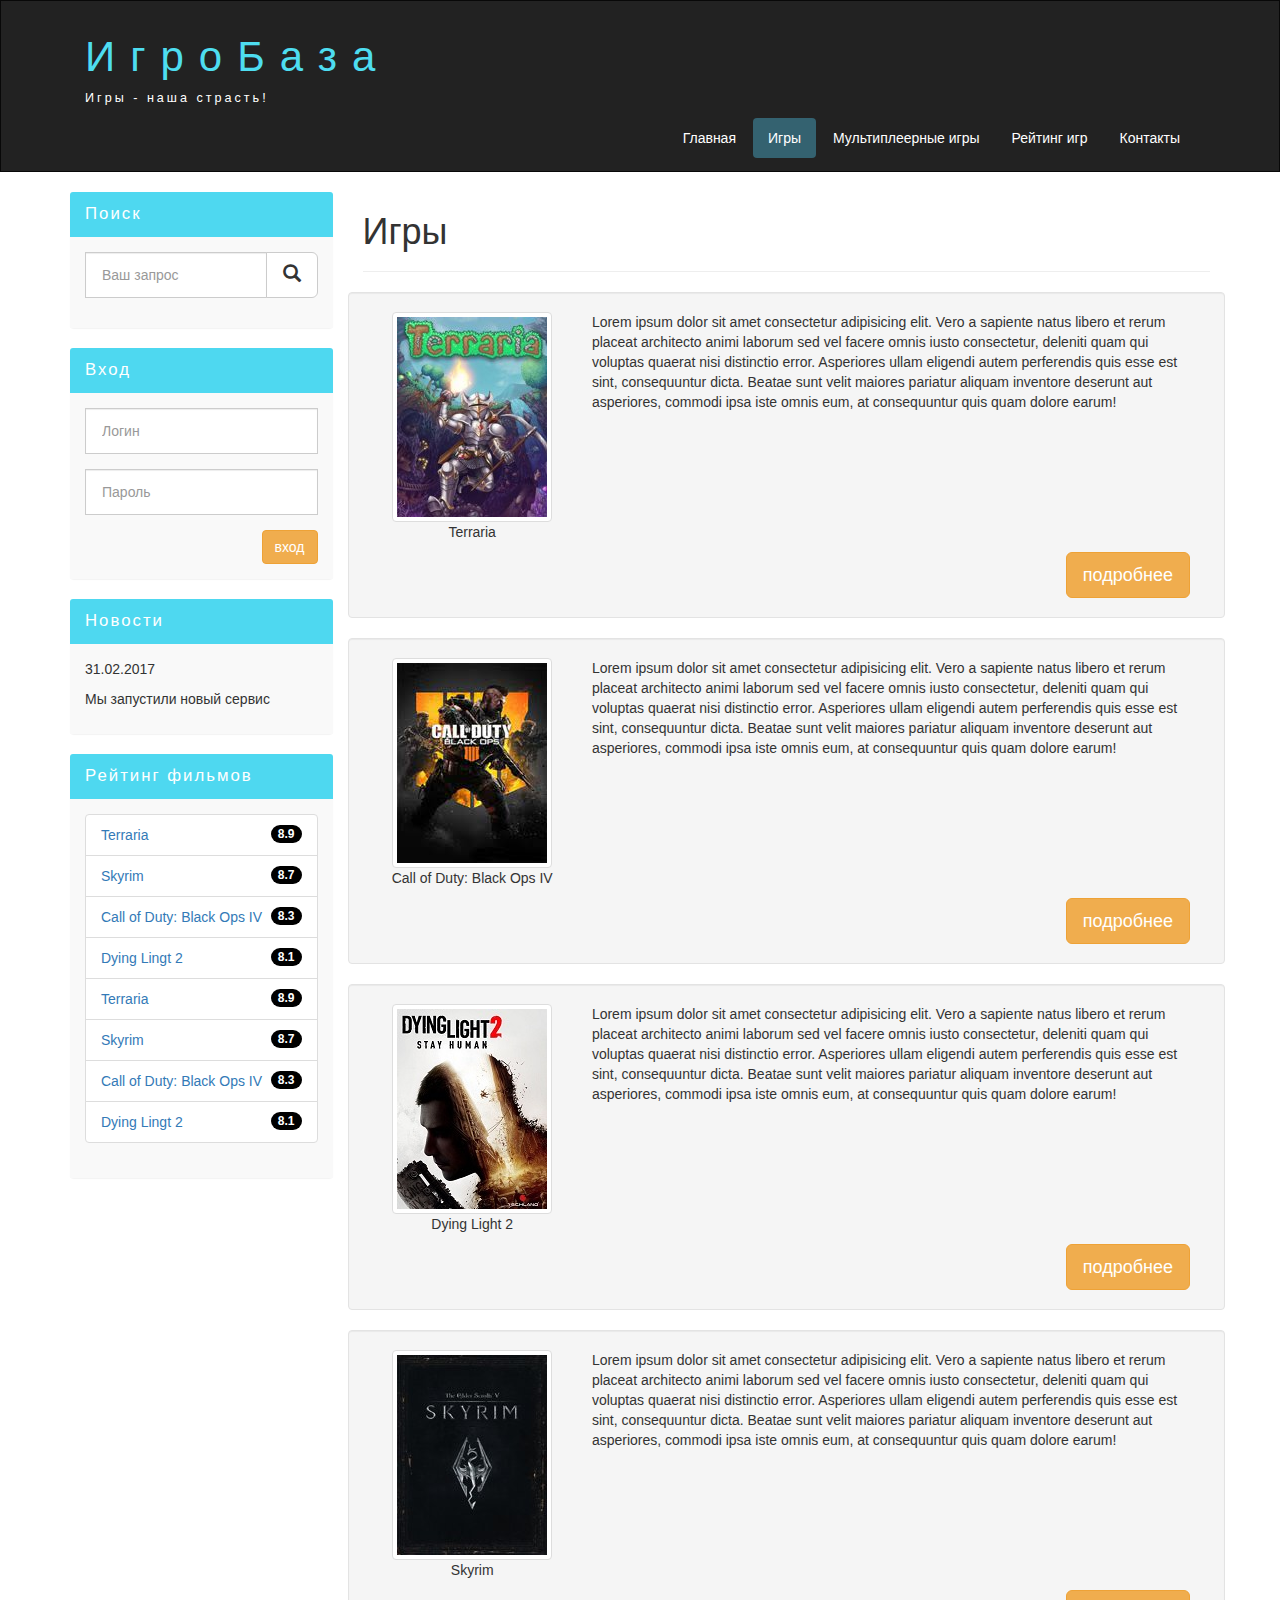
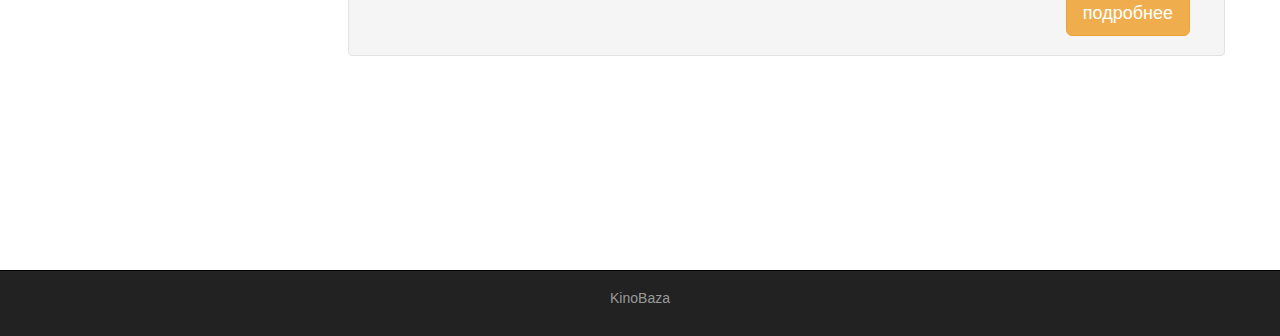
<file: 2/films.html>
<!DOCTYPE html>
<html lang="ru">
    <head>
        <meta charset="UTF-8">
        <meta http-equiv="X-UA-Compatible" content="IE=edge">
        <meta name="viewport" content="width=device-width, initial-scale=1.0">
        <title>КиноБаза Bootstrap</title>
        <link rel="stylesheet" href="css/bootstrap.min.css">
        <link rel="stylesheet" href="css/style.css">
    </head>
    <body>
        <div class="container-fluid">
            <div class="row">
                <nav role="navigation" class="navbar navbar-inverse">
                    <div class="container">
                        <div class="navbar-header header">
                            <div class="container">
                                <div class="row">
                                    <div class="col-lg-12">
                                        <h1><a href="index.html">ИгроБаза</a></h1>
                                        <p>Игры - наша страсть!</p>
                                    </div>
                                </div>
                            </div>
                            <button type="button" data-target="#navbarCollapse" data-toggle="collapse" class="navbar-toggle">
                                <span class="sr-only">Toggle navigation</span>
                                <span class="icon-bar"></span>
                                <span class="icon-bar"></span>
                                <span class="icon-bar"></span>
                        
                            </button>
                        </div>
                        <div class="collapse navbar-collapse navbar-right" id="navbarCollapse">
                            <ul class="nav nav-pills">
                                <li><a href="index.html">Главная</a></li>
                                <li class="active"><a href="films.html">Игры</a></li>
                                <li><a href="#">Мультиплеерные игры</a></li>
                                <li><a href="rating.html">Рейтинг игр</a></li>
                                <li><a href="contact.html">Контакты</a></li>
                            </ul>
                        </div>
                    </div>
                </nav>
            </div>
        </div>
        
        <div class="wrapper">
            <div class="container">
                <div class="row">
                <div class="col-lg-9 col-lg-push-3">
                    <form role="search" class="visible-xs">
                        <div class="form-group">
                            <div class="input-group">
                                <input type="search" placeholder="Ваш запрос" class="form-control input-lg">
                                <div class="input-group-btn">
                                    <button type="submit" class="btn btn-default btn-lg"><i class="glyphicon glyphicon-search"></i></button>
                                </div>
                            </div>
                        </div>
                    </form>
                    <h1>Игры</h1>
                    <hr>
                    <div class="row">
                        <div class="well clearfix">
                            <div class="col-lg-3 col-md-2 text-center">
                                <img src="img/inter.png" alt="интерстеллар" class="img-thumbnail">
                                <p>Terraria</p>
                            </div>
                            <div class="col-lg-9 col-md-10">
                                <p>Lorem ipsum dolor sit amet consectetur adipisicing elit. Vero a sapiente natus libero et rerum placeat architecto animi laborum sed vel facere omnis iusto consectetur, deleniti quam qui voluptas quaerat nisi distinctio error. Asperiores ullam eligendi autem perferendis quis esse est sint, consequuntur dicta. Beatae sunt velit maiores pariatur aliquam inventore deserunt aut asperiores, commodi ipsa iste omnis eum, at consequuntur quis quam dolore earum!</p>
                            </div>
                            <div class="col-lg-12 col-md-12"><a href="show.html" class="btn btn-lg btn-warning pull-right">подробнее</a></div>
                        </div>
                    </div>
                    <div class="row">
                        <div class="well clearfix">
                            <div class="col-lg-3 col-md-2 text-center">
                                <img src="img/matrix.png" alt="Матрица" class="img-thumbnail">
                                <p>Call of Duty: Black Ops IV</p>
                            </div>
                            <div class="col-lg-9 col-md-10">
                                <p>Lorem ipsum dolor sit amet consectetur adipisicing elit. Vero a sapiente natus libero et rerum placeat architecto animi laborum sed vel facere omnis iusto consectetur, deleniti quam qui voluptas quaerat nisi distinctio error. Asperiores ullam eligendi autem perferendis quis esse est sint, consequuntur dicta. Beatae sunt velit maiores pariatur aliquam inventore deserunt aut asperiores, commodi ipsa iste omnis eum, at consequuntur quis quam dolore earum!</p>
                            </div>
                            <div class="col-lg-12 col-md-12"><a href="show2.html" class="btn btn-lg btn-warning pull-right">подробнее</a></div>
                        </div>
                    </div>
                    <div class="row">
                        <div class="well clearfix">
                            <div class="col-lg-3 col-md-2 text-center">
                                <img src="img/cloud.png" alt="Облачный атлас" class="img-thumbnail">
                                <p>Dying Light 2</p>
                            </div>
                            <div class="col-lg-9 col-md-10">
                                <p>Lorem ipsum dolor sit amet consectetur adipisicing elit. Vero a sapiente natus libero et rerum placeat architecto animi laborum sed vel facere omnis iusto consectetur, deleniti quam qui voluptas quaerat nisi distinctio error. Asperiores ullam eligendi autem perferendis quis esse est sint, consequuntur dicta. Beatae sunt velit maiores pariatur aliquam inventore deserunt aut asperiores, commodi ipsa iste omnis eum, at consequuntur quis quam dolore earum!</p>
                            </div>
                            <div class="col-lg-12 col-md-12"><a href="show3.html" class="btn btn-lg btn-warning pull-right">подробнее</a></div>
                        </div>
                    </div>
                    <div class="row">
                        <div class="well clearfix">
                            <div class="col-lg-3 col-md-2 text-center">
                                <img src="img/max.png" alt="Безумный макс" class="img-thumbnail">
                                <p>Skyrim</p>
                            </div>
                            <div class="col-lg-9 col-md-10">
                                <p>Lorem ipsum dolor sit amet consectetur adipisicing elit. Vero a sapiente natus libero et rerum placeat architecto animi laborum sed vel facere omnis iusto consectetur, deleniti quam qui voluptas quaerat nisi distinctio error. Asperiores ullam eligendi autem perferendis quis esse est sint, consequuntur dicta. Beatae sunt velit maiores pariatur aliquam inventore deserunt aut asperiores, commodi ipsa iste omnis eum, at consequuntur quis quam dolore earum!</p>
                            </div>
                            <div class="col-lg-12 col-md-12">
                                <a href="show4.html" class="btn btn-lg btn-warning pull-right">подробнее</a>
                            </div>
                        </div>
                    </div>
                    <div class="margin-8 clear"></div>
                </div>
                <div class="col-lg-3 col-lg-pull-9">
                        <div class="panel panel-info hidden-xs">
                            <div class="panel-heading"><div class="sidebar-header">Поиск</div></div>
                                <div class="panel-body">
                                    <form role="search">
                                        <div class="form-group">
                                            <div class="input-group">
                                                <input type="search" placeholder="Ваш запрос" class="form-control input-lg">
                                                <div class="input-group-btn">
                                                    <button type="submit" class="btn btn-default btn-lg"><i class="glyphicon glyphicon-search"></i></button>
                                                </div>
                                            </div>
                                        </div>
                                    </form>
                                </div>
                        </div>
                    

                    <div class="panel panel-info">
                        <div class="panel-heading">
                            <div class="sidebar-header">Вход</div>
                        </div>
                        <div class="panel-body">
                            <form role="form">
                                <div class="form-group">
                                    <input type="text" class="form-control input-lg" placeholder="Логин">
                                </div>
                                <div class="form-group">
                                    <input type="password" class="form-control input-lg" placeholder="Пароль">
                                </div>
                                <button type="submit" class="btn btn-warning pull-right">вход</button>
                            </form>
                        </div>
                    </div>

                    <div class="panel panel-info">
                        <div class="panel-heading">
                            <div class="sidebar-header">Новости</div>
                        </div>
                        <div class="panel-body">
                        <p>31.02.2017</p>
                        <p>Мы запустили новый сервис</p>
                        </div>
                    </div>
                    <div class="panel panel-info">
                        <div class="panel-heading">
                            <div class="sidebar-header">Рейтинг фильмов</div>
                        </div>
                        <div class="panel-body">
                            <ul class="list-group">
                                <li class="list-group-item list-group-warning">
                                    <span class="badge">8.9</span>
                                    <a href="show.html">Terraria</a>
                                </li>
                                <li class="list-group-item list-group-warning">
                                    <span class="badge">8.7</span>
                                    <a href="show4.html">Skyrim</a>
                                </li>
                                <li class="list-group-item list-group-warning">
                                    <span class="badge">8.3</span>
                                    <a href="show2.html">Call of Duty: Black Ops IV</a>
                                </li>
                                <li class="list-group-item list-group-warning">
                                    <span class="badge">8.1</span>
                                    <a href="show3.html">Dying Lingt 2</a>
                                </li>
                                <li class="list-group-item list-group-warning">
                                    <span class="badge">8.9</span>
                                    <a href="show.html">Terraria</a>
                                </li>
                                <li class="list-group-item list-group-warning">
                                    <span class="badge">8.7</span>
                                    <a href="show4.html">Skyrim</a>
                                </li>
                                <li class="list-group-item list-group-warning">
                                    <span class="badge">8.3</span>
                                    <a href="show2.html">Call of Duty: Black Ops IV</a>
                                </li>
                                <li class="list-group-item list-group-warning">
                                    <span class="badge">8.1</span>
                                    <a href="show3.html">Dying Lingt 2</a>
                                </li>
                            </ul>
                        </div>
                    </div>
                </div>
            </div>
        </div>

        <div class="clear"></div>

    </div>

    <footer>
        <div class="container">
            <p class="text-center"><a href="http://www.kinopoisk.ru/">KinoBaza</a></p>
        </div>
    </footer>

    <script src="https://cdnjs.cloudflare.com/ajax/libs/jquery/1.11.3/jquery.min.js"></script>
    <script src="js/bootstrap.min.js"></script>
</body>
</html>
</file>
<file: assets/css/style.css>
.logo_text{
    color: white;
    text-align: center;
}

.first{
    color: white;
    text-align: center;
    margin-top: 100px;
}

.first a{
    color: white;
}

.background {
    background-repeat: no-repeat;
    background-attachment: fixed;
    background-size: 100% 100%;
}

p{
    padding: 0 0 20px 0;
    line-height: 1.7em;
}

.sidebar {
    float: left;
    width: 180px;
    height: 200px;
    padding: 5%;
    border: solid 1px black;
    background-color: white;
}

footer {
    width: 100%;
    height: 100px;
    padding: 28px 0 5px 0;
    text-align: center;
    color: white;
    margin-left: 0px;
    margin-right: 0px;
    margin-top: 450px;
    min-width: 900px;
}
.second{
    color: white;
    text-align: center;
    margin-top: 100px;
}

.second a{
    color: white;
}
</file>
<file: 1/assets/css/style.css>
* {
    margin: 0;
    padding: 0;
}

body {
    font-size: 1.2em;
    background-color: rgb(49, 49, 49);
    color: #af8261;
}

p {
    padding: 0 0 20px 0;
    line-height: 1.7em;
}

input[type="text"], input[type="password"], input[type="search"] {
    color: #5d5d5d;
    width: 60%;
    padding: 8px;
}

input, textarea {
    outline: none;
    border: none;
    border: solid 1px #89654d;
}

input {
    background-color:#d19a74;
}

h1, h2 {
    font: normal 170% 'century gothic', arial;
    margin: 0 0 15px 0;
    padding: 15px 0 5px 0;
    color: #d19a74;
}

h2 {
    font-size: 140%;
}

a, a:hover {
    outline: none;
    text-decoration: underline;
    color: #d19a74;
}

ul {
    margin: 2px 0 22px 17px;
}

ul li {
    margin: 0 0 6px 0;
    padding: 0 0 4px 5px;
    line-height: 1.5em;
}


.header {
    background-color: rgb(0, 0, 0);
    height: 177px;
    font-size: 0.8em;
    margin-left: 0px;
    margin-right: 0px;
    min-width: 900px;
}

.main, .logo, .menubar, .site_content, .footer {
    margin-left: auto;
    margin-right: auto;
}

.logo {
    width: 800px;
    padding-bottom: 40px;
}

.logo h1, .logo h2 {
    font: normal 300% 'century gothic', arial, sans-serif;
    margin: 0 0 0 9px;
}

    .logo_text h1, .logo_text h1 a, .logo_text h1 a:hover {
    padding: 22px 0 0 0;
    color: #d19a74;
    letter-spacing: 0.1em;
    text-decoration: none;
}

.logo_text h2 {
    font-size: 0.9em;
    padding: 4px 0 0 0;
    color: #999;
}

.menubar {
    width: 900px;
    height: 46px;
}

ul.menu {
    float: right;
}

ul.menu li {
    float: left;
    padding: 0 0 0 9px;
    list-style: none;
    margin: 1px 2px 0 0;
}

ul.menu li a {
    font: normal 100% 'trebuchet ms', sans-serif;
    display: block;
    height: 20px;
    padding: 6px 35px 5px 28px;
    color: #d19a74;
    text-decoration: none;
}

ul.menu li.selected a {
    color: #aeb002;
}

ul.menu li a:hover {
    color: #e4ec04;
}

hr {
    border: solid 1px #f3f3f3;
}

.site_content {
    width: 880px;
    overflow: hidden;
    margin: 20px auto 0 auto;
    background-color: rgb(51, 49, 49);
}

.sidebar_container {
    float: right;
    width: 224px;
}

.sidebar {
    float: right;
    width: 222px;
    padding:0%;
    margin: 0 0 16px 0;
    border: solid 2px #684e3c;
    border-radius: 5px;
    background-color: #000000;
}

.btn {
    padding: 8px;
    background-color: #d19a74;
    cursor: pointer;
}

.sidebar h2 {
    color: #d19a74
}

.lables_passreg_text {
    font-size: 0.7em;
    margin-top: 3%;
    margin-left: 2%;
}

.sidebar ul {
    margin: 0;
}

.sidebar ul li {
    list-style-type: none;
    margin: 0 0 0 0;
}

.sidebar .rating_sidebar {
    float: right;
}


.content {
    text-align: left;
    width: 620px;
    padding: 0 0 0 5px;
    float: left;
}

.content a {
    text-decoration: none;
}

.films_block {
    margin-bottom: 5%;
}

.films_block img {
    border-radius: 5px;
    border: solid 5px #684e3c;
    width: 22%;
}

.posts .posts_content {
    font-size: 0.8em;
}


/* Страница просмотра фильма */

.info_film_page {
    margin-top: 2%;
    margin-bottom: 4%;
}

.info_film_page .label {
    font-size: 1.2em;
}

.info_film_page .value {
    font-size: 1em;
    color: #000000;
    margin-right: 3%;
}

.descriptions_film {
    margin-bottom: 15%;
}

.descriptions_film img{
    float: left;
    margin-right: 2%;
    border-radius: 5px;
    border: solid 5px #dad7d5;
}

.reviews {
    margin-bottom: 4%;
    font-size: o.9em;
}

.reviews .review_name {
    background-color: #6a108d;
    color: white;
    padding: 1%;
    border-top-left-radius: 5px;
    border-top-right-radius: 5px;
}
.reviews .review_text {
    padding-top: 2%;
    padding-bottom: 2%;
    padding-left: 2%;
}


.send {
    margin-bottom: 4%;
}

.send input[type="text"], textarea {
    border: solid 1px #c3c3c3;
    margin-bottom: 2%;
}

.send input[type="text"]{
    width: 98%;
}

.send textarea {
    width: 624px;
    height: 200px;
}

.send input[type="sumbit"]{
    background-color: #4102c0;
    padding: 3%;
    color: white;
    border-radius: 5px;
}



.send_contract input[type="text"] {
    width: 500px;
}

.send_contract textarea {
    width: 516px;
}



.into_film {
    margin-bottom: 5%;
    background-color: #f9f9f9;
    padding: 5%;
    height: 270px;
}

.info_film img {
    float: left;
    margin-right: 2%;
    border-radius: 5px;
    border: solid 5px #dad7d5;
    width: 25%;
}

.button {
    background-color: #000000;
    padding: 2%;
    color: white;
    border-radius: 5px;
    float: right;
    margin-top: 5%;
    clear: both;
    font-size: 0.8em;
}

.button a {
    color: white;
}


table {
    width: 100%;
    border: solid 1px #f4f4f4;
}

td {
    padding: 2%;
    border: solid 1px #f4f4f4;
}

td img {
    width: 60px;
    vertical-align: middle;
}

.center {
    text-align: center;
}

.rating {
    font-weight: bold;
}

.footer {
    width: 100%;
    height: 100px;
    padding: 28px 0 5px 0;
    text-align: center;
    background-color: rgb(0, 0, 0);
    color: #a8aa94;
    margin-left: 0px;
    margin-right: 0px;
    min-width: 900px;
}

.footer a {
    color: #a8aa94;
    text-decoration: none;
}

.footer a:hover {
    color: #fff;
    text-decoration: none;
}

.footer p {
    padding: 0 0 10px 0;
}

/*Увеличение изображения при навидении*/
.scale {
    /* display: inline-block; Строчно-блочный элемент */
    overflow: hidden; /* Скрываем всё за контуром */
   }
   .scale img {
    transition: 1s; /* Время эффекта */
    /* display: block; Убираем небольшой отступ снизу */
   }
   .scale img:hover {
    transform: scale(1.2); /* Увеличиваем масштаб */
   }

   .container {
    -webkit-perspective: 1000px;
            perspective: 1000px;
    margin: 2em;
    transform-style: preserve-3d;
}

.container {
    -webkit-perspective: 1000px;
            perspective: 1000px;
    margin: 2em;
    transform-style: preserve-3d;
}

img {
    transition: all .5s ease;
    -webkit-transform: rotateX(0deg);
    -webkit-transform-origin-y: 300px; /* rotates from the bottom of the image */
}

img:hover {
    -webkit-transform: rotateX(-40deg);
}


@media only screen
and (min-device-width : 320px)
and (max-device-width : 568px) {
    .header {
        background-color: #257965;
        min-width: 100%;
        height: 20%;
        text-align: center;
    }

    .logo {
        width: 100%;
    }

    .site_content {
        width: 100%;
    }
    .menubar {
        width: 100%;
        height: 100%;
    }

    .content {
        width: 100%;
        text-align: center;
    }

    .site_content {
        width: 100%;
        text-align: center;
    }

    .sidebar_container {
        display: none;
    }

    footer {
        display: none;
    }

    ui.menu {
        float: none;
    }

    ul.menu li {
        margin: 0;
        padding: 0;
        float: none;
    }

    .logo h1 {
        font: normal 235% "centry gothic" , arial, sans-serif;
    }

    .logo h2 {
        font: normal 100% "centry gothic" , arial, sans-serif;
        color:white;
    }

    .content h1, h2 {
        font: normal 110% "century gothic" , arial;

    }

    .films_block img {
        width: 43%;
    }

    .post_content p {
        line-height: 1.5em;
        padding: 3%;
        text-align: left;
    }

    .posts p {
        font-size: 120%;
    }

    .info_film {
        float: none;
        height: 100%;
    }

    .info_film img {
        width: 90%;
        margin-bottom: 5%;
    }

    .button {
        float: none;
    }

    table {
        display: block;
    }

    th {
        font-size: 75%;
    }

    td {
        padding: 0;
        margin: 0;
        font-size: 95%;
        text-align: left;
    }

    iframe {
        width: 88%;
        height: 100%;
    }

    .descriptions_film {
        width: 90%;
        text-align: left;
        margin-left: 2%;
    }

    .descriptions_film img {
        float: none;
        width: 73%;
        display: block;
        margin: 0;
        padding: 0;
        margin-left: 11%;
        margin-bottom: 7%;
    }

    .reviews {
        text-align: left;
        width: 96%;
    }

    .send input [type="text"] {
        width: 80%;
    }

    .send textarea {
        width: 85%;
    }


    /* Поворот картинки при наведении */ 
    /* .rotate {
        background: transparent;
       
      } */
     
      /* .rotate {
        position: relative;
        width: 100%;
        height: 100%;
        transition: transform 0.6s;
        transform-style: preserve-3d;
      } */
     
      /* .rotate:hover .rotate {
        transition: 0.9s;
        transform: rotateY(180deg);
    
    } */
}
</file>
<file: 2/css/style.css>
.header a, a:hover {
    color: #4eddf0;
    text-decoration: none;
}

.header h1 {
    letter-spacing: 15px;
    font-size: 300%;
}

.header p {
    color:white !important;
    font-size: 90%;
    letter-spacing: 3px;
}

.nav-pills>li.active>a, .nav-pills>li.active>a:focus, .nav-pills>li.active>a:hover {
    color: #fff;
    background-color: #346270;
}

.nav-pills>li>a {
    color: #fff;
}

.nav-pills>li>a:hover {
    background-color: #346270;
}

.navbar-inverse {
    padding: 1%;
    border-radius: 0;
}

@media (max-width: 767px) {
    .nav-pills>li {
        float: none;
    }
    
    .nav-pills {
        text-align: center;
    }

    .header h1 {
        font-size: 200%;
        letter-spacing: 5px;
    }

    .header {
        text-align: center;
    }
}

.clear {
    clear: both;
    height: 63px;
}

.wrapper {
    min-height: 100%;
}

html, body {
    height: 100%;
}

.films_block {
    text-align: center;
}

.films_block img {
    margin-bottom: 5%;
    border-radius: 5px;
    border: solid 5px #dad7d5;
    width: 100%;
}

.film_label {
    padding: 2%;
    margin-bottom: 4%;
}

.margin-8 {
    margin-top: 8%;
}

.panel {
    border: none;
}

.panel-body {
    background-color: #f9f9f9;
}

.panel-info>.panel-heading {
    background-color: #4ed8f0;
    color: white;
    border-color: transparent;
}

.sidebar-header {
    font-size: 120%;
    letter-spacing: 2px;
}

.form-control {
    border-radius: 0px;
}

.input-lg {
    font-size: 14px;
}

.list-group-item-warning {
    color: #8a6d3b;
    background-color: #f9f9f9;
}

.badge {
    background-color: #000000;
}

.info-block {
    font-size: 120%;
}

.info-block .badge {
    font-size: 80%;
}

.info-block span{
    margin-right: 3%;
}

textarea.form-control {
    height: 200px;
}

.table tbody>tr>td.vert-align {
    vertical-align: middle;
}

footer {
    color: #666;
    background: #222;
    padding: 17px 0 18px 0;
    border-top: 1px solid #000;
}

footer a {
    color: #999;
}

footer a:hover {
    color:  #efefef;
}
</file>
<file: 4/assets/css/main.css>
/* greek-ext */
@font-face 
	font-family: 'Source Sans Pro';
	font-style: normal;
	font-weight: 200;
	src: url(https://fonts.gstatic.com/s/sourcesanspro/v21/6xKydSBYKcSV-LCoeQqfX1RYOo3i94_wmxduz8A.woff2) format('woff2');
	unicode-range: U+1F00-1FFF;
/*
	Epilogue by TEMPLATED
	templated.co @templatedco
	Released for free under the Creative Commons Attribution 3.0 license (templated.co/license)
*/

/* Reset */

	html, body, div, span, applet, object, iframe, h1, h2, h3, h4, h5, h6, p, blockquote, pre, a, abbr, acronym, address, big, cite, code, del, dfn, em, img, ins, kbd, q, s, samp, small, strike, strong, sub, sup, tt, var, b, u, i, center, dl, dt, dd, ol, ul, li, fieldset, form, label, legend, table, caption, tbody, tfoot, thead, tr, th, td, article, aside, canvas, details, embed, figure, figcaption, footer, header, hgroup, menu, nav, output, ruby, section, summary, time, mark, audio, video {
		margin: 0;
		padding: 0;
		border: 0;
		font-size: 100%;
		font: inherit;
		vertical-align: baseline;
	}

	article, aside, details, figcaption, figure, footer, header, hgroup, menu, nav, section {
		display: block;
	}

	body {
		line-height: 1;
	}

	ol, ul {
		list-style: none;
	}

	blockquote, q {
		quotes: none;
	}

	blockquote:before, blockquote:after, q:before, q:after {
		content: '';
		content: none;
	}

	table {
		border-collapse: collapse;
		border-spacing: 0;
	}

	body {
		-webkit-text-size-adjust: none;
	}

/* Box Model */

	*, *:before, *:after {
		-moz-box-sizing: border-box;
		-webkit-box-sizing: border-box;
		box-sizing: border-box;
	}

/* Basic */

	@-ms-viewport {
		width: device-width;
	}

	body {
		-ms-overflow-style: scrollbar;
	}

	@media screen and (max-width: 480px) {

		html, body {
			min-width: 320px;
		}

	}

	body {
		background: #f4f4f4;
	}

		body.is-loading *, body.is-loading *:before, body.is-loading *:after {
			-moz-animation: none !important;
			-webkit-animation: none !important;
			-ms-animation: none !important;
			animation: none !important;
			-moz-transition: none !important;
			-webkit-transition: none !important;
			-ms-transition: none !important;
			transition: none !important;
		}

/* Type */

	body {
		background-color: #f4f4f4;
		color: #666666;
	}

	body, input, select, textarea {
		font-family: "Source Sans Pro", Helvetica, sans-serif;
		font-size: 17pt;
		font-weight: 200;
		line-height: 1.65;
	}

		@media screen and (max-width: 1680px) {

			body, input, select, textarea {
				font-size: 13pt;
			}

		}

		@media screen and (max-width: 1280px) {

			body, input, select, textarea {
				font-size: 12pt;
			}

		}

		@media screen and (max-width: 360px) {

			body, input, select, textarea {
				font-size: 11pt;
			}

		}

	a {
		-moz-transition: color 0.2s ease, border-bottom-color 0.2s ease;
		-webkit-transition: color 0.2s ease, border-bottom-color 0.2s ease;
		-ms-transition: color 0.2s ease, border-bottom-color 0.2s ease;
		transition: color 0.2s ease, border-bottom-color 0.2s ease;
		text-decoration: none;
		border-bottom: dotted 1px;
	}

		a:hover {
			border-bottom-color: transparent;
		}

	strong, b {
		font-weight: 400;
	}

	em, i {
		font-style: italic;
	}

	p {
		margin: 0 0 2em 0;
	}

	h1, h2, h3, h4, h5, h6 {
		font-weight: 400;
		line-height: 1.5;
		margin: 0 0 1em 0;
		text-transform: uppercase;
		letter-spacing: 0.375rem;
	}

		h1 a, h2 a, h3 a, h4 a, h5 a, h6 a {
			color: inherit;
			text-decoration: none;
		}

	h1 {
		font-size: 2em;
	}

	h2 {
		font-size: 1.75em;
	}

	h3 {
		font-size: 1.25em;
	}

	h4 {
		font-size: 1em;
	}

	h5 {
		font-size: 0.9em;
	}

	h6 {
		font-size: 0.7em;
	}

	@media screen and (max-width: 736px) {

		h1 {
			font-size: 1.5em;
		}

		h2 {
			font-size: 1.25em;
		}

		h3 {
			font-size: 1em;
		}

	}

	sub {
		font-size: 0.8em;
		position: relative;
		top: 0.5em;
	}

	sup {
		font-size: 0.8em;
		position: relative;
		top: -0.5em;
	}

	blockquote {
		border-left: solid 4px;
		font-style: italic;
		margin: 0 0 2em 0;
		padding: 0.5em 0 0.5em 2em;
	}

	code {
		border-radius: 4px;
		border: solid 1px;
		font-family: "Courier New", monospace;
		font-size: 0.9em;
		margin: 0 0.25em;
		padding: 0.25em 0.65em;
	}

	pre {
		-webkit-overflow-scrolling: touch;
		font-family: "Courier New", monospace;
		font-size: 0.9em;
		margin: 0 0 2em 0;
	}

		pre code {
			display: block;
			line-height: 1.75;
			padding: 1em 1.5em;
			overflow-x: auto;
		}

	hr {
		border: 0;
		border-bottom: solid 1px;
		margin: 2em 0;
	}

		hr.major {
			margin: 3em 0;
		}

	.align-left {
		text-align: left;
	}

	.align-center {
		text-align: center;
	}

	.align-right {
		text-align: right;
	}

	input, select, textarea {
		color: #444444;
	}

	a {
		color: inherit;
	}

		a:hover {
			color: #EF6480 !important;
		}

	strong, b {
		color: #444444;
	}

	h1, h2, h3, h4, h5, h6 {
		color: #444444;
	}

	blockquote {
		border-left-color: #666666;
	}

	code {
		background: rgba(144, 144, 144, 0.075);
		border-color: #666666;
	}

	hr {
		border-bottom-color: #666666;
	}

/* Box */

	.box {
		border-radius: 4px;
		border: solid 1px;
		margin-bottom: 2em;
		padding: 1.5em;
	}

		.box > :last-child,
		.box > :last-child > :last-child,
		.box > :last-child > :last-child > :last-child {
			margin-bottom: 0;
		}

		.box.alt {
			border: 0;
			border-radius: 0;
			padding: 0;
		}

	.box {
		border-color: #666666;
	}

/* Button */

	input[type="submit"],
	input[type="reset"],
	input[type="button"],
	button,
	.button {
		-moz-appearance: none;
		-webkit-appearance: none;
		-ms-appearance: none;
		appearance: none;
		-moz-transition: box-shadow 0.2s ease-in-out, background-color 0.2s ease-in-out, color 0.2s ease-in-out;
		-webkit-transition: box-shadow 0.2s ease-in-out, background-color 0.2s ease-in-out, color 0.2s ease-in-out;
		-ms-transition: box-shadow 0.2s ease-in-out, background-color 0.2s ease-in-out, color 0.2s ease-in-out;
		transition: box-shadow 0.2s ease-in-out, background-color 0.2s ease-in-out, color 0.2s ease-in-out;
		border-radius: 4px;
		border: 0;
		cursor: pointer;
		display: inline-block;
		font-weight: 400;
		height: 3.5em;
		line-height: 3.5em;
		padding: 0 2em 0 2.375em;
		text-align: center;
		text-decoration: none;
		white-space: nowrap;
		text-transform: uppercase;
		letter-spacing: 0.325em;
		font-size: 0.725em;
	}

		input[type="submit"].icon:before,
		input[type="reset"].icon:before,
		input[type="button"].icon:before,
		button.icon:before,
		.button.icon:before {
			margin-right: 0.5em;
		}

		input[type="submit"].fit,
		input[type="reset"].fit,
		input[type="button"].fit,
		button.fit,
		.button.fit {
			display: block;
			margin: 0 0 1em 0;
			width: 100%;
		}

		input[type="submit"].big,
		input[type="reset"].big,
		input[type="button"].big,
		button.big,
		.button.big {
			font-size: 0.8em;
			padding: 0 2.5em 0 2.875em;
			height: 3.75em;
			line-height: 3.75em;
		}

		input[type="submit"].disabled, input[type="submit"]:disabled,
		input[type="reset"].disabled,
		input[type="reset"]:disabled,
		input[type="button"].disabled,
		input[type="button"]:disabled,
		button.disabled,
		button:disabled,
		.button.disabled,
		.button:disabled {
			-moz-pointer-events: none;
			-webkit-pointer-events: none;
			-ms-pointer-events: none;
			pointer-events: none;
			opacity: 0.25;
		}

		@media screen and (max-width: 480px) {

			input[type="submit"],
			input[type="reset"],
			input[type="button"],
			button,
			.button {
				padding: 0;
			}

		}

	input[type="submit"],
	input[type="reset"],
	input[type="button"],
	button,
	.button {
		background-color: transparent;
		box-shadow: inset 0 0 0 2px #666666;
		color: #444444 !important;
	}

		input[type="submit"]:hover,
		input[type="reset"]:hover,
		input[type="button"]:hover,
		button:hover,
		.button:hover {
			color: #EF6480 !important;
			box-shadow: inset 0 0 0 2px #EF6480;
		}

		input[type="submit"]:active,
		input[type="reset"]:active,
		input[type="button"]:active,
		button:active,
		.button:active {
			background-color: rgba(239, 100, 128, 0.15);
		}

		input[type="submit"].icon:before,
		input[type="reset"].icon:before,
		input[type="button"].icon:before,
		button.icon:before,
		.button.icon:before {
			color: #999999;
		}

/* Form */

	form {
		margin: 0 0 2em 0;
	}

	label {
		display: block;
		font-size: 0.9em;
		font-weight: 400;
		margin: 0 0 1em 0;
	}

	input[type="text"],
	input[type="password"],
	input[type="email"],
	select,
	textarea {
		-moz-appearance: none;
		-webkit-appearance: none;
		-ms-appearance: none;
		appearance: none;
		border-radius: 4px;
		border: none;
		border: solid 1px;
		color: inherit;
		display: block;
		outline: 0;
		padding: 0 1em;
		text-decoration: none;
		width: 100%;
	}

		input[type="text"]:invalid,
		input[type="password"]:invalid,
		input[type="email"]:invalid,
		select:invalid,
		textarea:invalid {
			box-shadow: none;
		}

	.select-wrapper {
		text-decoration: none;
		display: block;
		position: relative;
	}

		.select-wrapper:before {
			-moz-osx-font-smoothing: grayscale;
			-webkit-font-smoothing: antialiased;
			font-family: FontAwesome;
			font-style: normal;
			font-weight: normal;
			text-transform: none !important;
		}

		.select-wrapper:before {
			content: '\f078';
			display: block;
			height: 2.75em;
			line-height: 2.75em;
			pointer-events: none;
			position: absolute;
			right: 0;
			text-align: center;
			top: 0;
			width: 2.75em;
		}

		.select-wrapper select::-ms-expand {
			display: none;
		}

	input[type="text"],
	input[type="password"],
	input[type="email"],
	select {
		height: 2.75em;
	}

	textarea {
		padding: 0.75em 1em;
	}

	input[type="checkbox"],
	input[type="radio"] {
		-moz-appearance: none;
		-webkit-appearance: none;
		-ms-appearance: none;
		appearance: none;
		display: block;
		float: left;
		margin-right: -2em;
		opacity: 0;
		width: 1em;
		z-index: -1;
	}

		input[type="checkbox"] + label,
		input[type="radio"] + label {
			text-decoration: none;
			cursor: pointer;
			display: inline-block;
			font-size: 1em;
			font-weight: 200;
			padding-left: 2.4em;
			padding-right: 0.75em;
			position: relative;
		}

			input[type="checkbox"] + label:before,
			input[type="radio"] + label:before {
				-moz-osx-font-smoothing: grayscale;
				-webkit-font-smoothing: antialiased;
				font-family: FontAwesome;
				font-style: normal;
				font-weight: normal;
				text-transform: none !important;
			}

			input[type="checkbox"] + label:before,
			input[type="radio"] + label:before {
				border-radius: 4px;
				border: solid 1px;
				content: '';
				display: inline-block;
				height: 1.65em;
				left: 0;
				line-height: 1.58125em;
				position: absolute;
				text-align: center;
				top: 0;
				width: 1.65em;
			}

		input[type="checkbox"]:checked + label:before,
		input[type="radio"]:checked + label:before {
			content: '\f00c';
		}

	input[type="checkbox"] + label:before {
		border-radius: 4px;
	}

	input[type="radio"] + label:before {
		border-radius: 100%;
	}

	::-webkit-input-placeholder {
		opacity: 1.0;
	}

	:-moz-placeholder {
		opacity: 1.0;
	}

	::-moz-placeholder {
		opacity: 1.0;
	}

	:-ms-input-placeholder {
		opacity: 1.0;
	}

	.formerize-placeholder {
		opacity: 1.0;
	}

	label {
		color: #444444;
	}

	input[type="text"],
	input[type="password"],
	input[type="email"],
	select,
	textarea {
		background: rgba(144, 144, 144, 0.075);
		border-color: #666666;
	}

		input[type="text"]:focus,
		input[type="password"]:focus,
		input[type="email"]:focus,
		select:focus,
		textarea:focus {
			border-color: #EF6480;
			box-shadow: 0 0 0 1px #EF6480;
		}

	.select-wrapper:before {
		color: #666666;
	}

	input[type="checkbox"] + label,
	input[type="radio"] + label {
		color: #666666;
	}

		input[type="checkbox"] + label:before,
		input[type="radio"] + label:before {
			background: rgba(144, 144, 144, 0.075);
			border-color: #666666;
		}

	input[type="checkbox"]:checked + label:before,
	input[type="radio"]:checked + label:before {
		background-color: #EF6480;
		border-color: #EF6480;
		color: #ffffff;
	}

	input[type="checkbox"]:focus + label:before,
	input[type="radio"]:focus + label:before {
		border-color: #EF6480;
		box-shadow: 0 0 0 1px #EF6480;
	}

	::-webkit-input-placeholder {
		color: #999999 !important;
	}

	:-moz-placeholder {
		color: #999999 !important;
	}

	::-moz-placeholder {
		color: #999999 !important;
	}

	:-ms-input-placeholder {
		color: #999999 !important;
	}

	.formerize-placeholder {
		color: #999999 !important;
	}

/* Icon */

	.icon {
		text-decoration: none;
		border-bottom: none;
		position: relative;
	}

		.icon:before {
			-moz-osx-font-smoothing: grayscale;
			-webkit-font-smoothing: antialiased;
			font-family: FontAwesome;
			font-style: normal;
			font-weight: normal;
			text-transform: none !important;
		}

		.icon > .label {
			display: none;
		}

		.icon.major {
			display: block;
			margin: 0 0 1.5em 0;
		}

			.icon.major:before {
				cursor: default;
				font-size: 2.5rem;
				box-shadow: inset 0 0 0 2px #666666;
				width: 2.5em;
				height: 2.5em;
				line-height: 2.5em;
				display: inline-block;
				border-radius: 100%;
				color: #666666;
			}

		@media screen and (max-width: 736px) {

			.icon.major:before {
				font-size: 2rem;
			}

		}

/* Image */

	.image {
		border-radius: 4px;
		border: 0;
		display: inline-block;
		position: relative;
	}

		.image img {
			border-radius: 4px;
			display: block;
		}

		.image.left, .image.right {
			max-width: 40%;
		}

			.image.left img, .image.right img {
				width: 100%;
			}

		.image.left {
			float: left;
			margin: 0 1.5em 1em 0;
			top: 0.25em;
		}

		.image.right {
			float: right;
			margin: 0 0 1em 1.5em;
			top: 0.25em;
		}

		.image.fit {
			display: block;
			margin: 0 0 2em 0;
			width: 100%;
		}

			.image.fit img {
				width: 100%;
			}

		.image.main {
			display: block;
			margin: 0 0 3em 0;
			width: 100%;
		}

			.image.main img {
				width: 100%;
			}

/* List */

	ol {
		list-style: decimal;
		margin: 0 0 2em 0;
		padding-left: 1.25em;
	}

		ol li {
			padding-left: 0.25em;
		}

	ul {
		list-style: disc;
		margin: 0 0 2em 0;
		padding-left: 1em;
	}

		ul li {
			padding-left: 0.5em;
		}

		ul.alt {
			list-style: none;
			padding-left: 0;
		}

			ul.alt li {
				border-top: solid 1px;
				padding: 0.5em 0;
			}

				ul.alt li:first-child {
					border-top: 0;
					padding-top: 0;
				}

		ul.icons {
			cursor: default;
			list-style: none;
			padding-left: 0;
		}

			ul.icons li {
				display: inline-block;
				padding: 0 1em 0 0;
			}

				ul.icons li:last-child {
					padding-right: 0;
				}

		ul.actions {
			cursor: default;
			list-style: none;
			padding-left: 0;
		}

			ul.actions li {
				display: inline-block;
				padding: 0 1em 0 0;
				vertical-align: middle;
			}

				ul.actions li:last-child {
					padding-right: 0;
				}

			ul.actions.small li {
				padding: 0 0.5em 0 0;
			}

			ul.actions.vertical li {
				display: block;
				padding: 1em 0 0 0;
			}

				ul.actions.vertical li:first-child {
					padding-top: 0;
				}

				ul.actions.vertical li > * {
					margin-bottom: 0;
				}

			ul.actions.vertical.small li {
				padding: 0.5em 0 0 0;
			}

				ul.actions.vertical.small li:first-child {
					padding-top: 0;
				}

			ul.actions.fit {
				display: table;
				margin-left: -1em;
				padding: 0;
				table-layout: fixed;
				width: calc(100% + 1em);
			}

				ul.actions.fit li {
					display: table-cell;
					padding: 0 0 0 1em;
				}

					ul.actions.fit li > * {
						margin-bottom: 0;
					}

				ul.actions.fit.small {
					margin-left: -0.5em;
					width: calc(100% + 0.5em);
				}

					ul.actions.fit.small li {
						padding: 0 0 0 0.5em;
					}

			@media screen and (max-width: 480px) {

				ul.actions {
					margin: 0 0 2em 0;
				}

					ul.actions li {
						padding: 1em 0 0 0;
						display: block;
						text-align: center;
						width: 100%;
					}

						ul.actions li:first-child {
							padding-top: 0;
						}

						ul.actions li > * {
							width: 100%;
							margin: 0 !important;
						}

					ul.actions.small li {
						padding: 0.5em 0 0 0;
					}

						ul.actions.small li:first-child {
							padding-top: 0;
						}

			}

	dl {
		margin: 0 0 2em 0;
	}

		dl dt {
			display: block;
			font-weight: 400;
			margin: 0 0 1em 0;
		}

		dl dd {
			margin-left: 2em;
		}

	ul.alt li {
		border-top-color: #666666;
	}

/* Table */

	.table-wrapper {
		-webkit-overflow-scrolling: touch;
		overflow-x: auto;
	}

	table {
		margin: 0 0 2em 0;
		width: 100%;
	}

		table tbody tr {
			border: solid 1px;
			border-left: 0;
			border-right: 0;
		}

		table td {
			padding: 0.75em 0.75em;
		}

		table th {
			font-size: 0.9em;
			font-weight: 400;
			padding: 0 0.75em 0.75em 0.75em;
			text-align: left;
		}

		table thead {
			border-bottom: solid 2px;
		}

		table tfoot {
			border-top: solid 2px;
		}

		table.alt {
			border-collapse: separate;
		}

			table.alt tbody tr td {
				border: solid 1px;
				border-left-width: 0;
				border-top-width: 0;
			}

				table.alt tbody tr td:first-child {
					border-left-width: 1px;
				}

			table.alt tbody tr:first-child td {
				border-top-width: 1px;
			}

			table.alt thead {
				border-bottom: 0;
			}

			table.alt tfoot {
				border-top: 0;
			}

	table tbody tr {
		border-color: #666666;
	}

		table tbody tr:nth-child(2n + 1) {
			background-color: rgba(144, 144, 144, 0.075);
		}

	table th {
		color: #444444;
	}

	table thead {
		border-bottom-color: #666666;
	}

	table tfoot {
		border-top-color: #666666;
	}

	table.alt tbody tr td {
		border-color: #666666;
	}

/* Item */

	.item {
		padding: 3em 3em 1em 3em;
		background-color: #ffffff;
		border-radius: 4px;
		text-align: center;
	}

		.item header {
			border-top-left-radius: 4px;
			border-top-right-radius: 4px;
			margin: -3em 0 3em -3em;
			width: calc(100% + 6em);
			height: 15em;
			display: -moz-flex;
			display: -webkit-flex;
			display: -ms-flex;
			display: flex;
			-moz-align-items: center;
			-webkit-align-items: center;
			-ms-align-items: center;
			align-items: center;
			-moz-justify-content: center;
			-webkit-justify-content: center;
			-ms-justify-content: center;
			justify-content: center;
			background-color: #444;
			color: rgba(255, 255, 255, 0.75);
			position: relative;
			overflow: hidden;
		}

			.item header input, .item header select, .item header textarea {
				color: #ffffff;
			}

			.item header a {
				color: inherit;
			}

				.item header a:hover {
					color: #EF6480 !important;
				}

			.item header strong, .item header b {
				color: #ffffff;
			}

			.item header h1, .item header h2, .item header h3, .item header h4, .item header h5, .item header h6 {
				color: #ffffff;
			}

			.item header blockquote {
				border-left-color: #ffffff;
			}

			.item header code {
				background: rgba(255, 255, 255, 0.075);
				border-color: #ffffff;
			}

			.item header hr {
				border-bottom-color: #ffffff;
			}

			.item header a {
				-moz-transition: -moz-transform 0.2s ease;
				-webkit-transition: -webkit-transform 0.2s ease;
				-ms-transition: -ms-transform 0.2s ease;
				transition: transform 0.2s ease;
				background-size: cover;
				background-position: center;
				background-repeat: no-repeat;
				position: absolute;
				top: 0;
				left: 0;
				width: 100%;
				height: 100%;
				display: block;
			}

				.item header a:before {
					content: '';
					display: block;
					position: absolute;
					top: 0;
					left: 0;
					width: 100%;
					height: 100%;
					background-color: rgba(0, 0, 0, 0.25);
					background-image: url("images/overlay.png");
				}

			.item header:hover a {
				-moz-transform: scale(1.1);
				-webkit-transform: scale(1.1);
				-ms-transform: scale(1.1);
				transform: scale(1.1);
			}

			.item header > * {
				position: relative;
				z-index: 1;
			}

			.item header h3 {
				margin: 0;
				-moz-pointer-events: none;
				-webkit-pointer-events: none;
				-ms-pointer-events: none;
				pointer-events: none;
			}

	.items {
		display: -moz-flex;
		display: -webkit-flex;
		display: -ms-flex;
		display: flex;
		-moz-flex-wrap: wrap;
		-webkit-flex-wrap: wrap;
		-ms-flex-wrap: wrap;
		flex-wrap: wrap;
		width: calc(100% + 2em);
		margin: -2em 0 0 -2em;
	}

		.items .item {
			margin: 2em 0 0 2em;
			width: calc(50% - 2em);
		}

	@media screen and (max-width: 980px) {

		.item header {
			height: 25em;
		}

		.items {
			-moz-flex-direction: column;
			-webkit-flex-direction: column;
			-ms-flex-direction: column;
			flex-direction: column;
			-moz-flex-wrap: nowrap;
			-webkit-flex-wrap: nowrap;
			-ms-flex-wrap: nowrap;
			flex-wrap: nowrap;
			width: 100%;
			margin: 0;
		}

			.items .item {
				width: 100%;
				margin: 0 0 2em 0;
			}

				.items .item:last-child {
					margin-bottom: 0;
				}

	}

	@media screen and (max-width: 736px) {

		.item header {
			height: 15em;
		}

		.items .item {
			margin: 0 0 1em 0;
		}

	}

	@media screen and (max-width: 480px) {

		.item {
			padding: 2em 1em 0.1em 1em;
		}

			.item header {
				height: 12em;
				margin: -2em 0 2em -1em;
				width: calc(100% + 2em);
			}

	}

/* Wrapper */

	#wrapper {
		width: 64em;
		margin: 0 auto;
		max-width: calc(100% - 4em);
		padding: 4em 0 2em 0;
	}

		#wrapper > .main {
			margin-bottom: 4em;
		}

		@media screen and (max-width: 980px) {

			#wrapper {
				padding: 2em 0 2em 0;
			}

				#wrapper > .main {
					margin-bottom: 2em;
				}

		}

		@media screen and (max-width: 736px) {

			#wrapper {
				max-width: calc(100% - 2em);
				padding: 1em 0 0.1em 0;
			}

				#wrapper > .main {
					margin-bottom: 1em;
				}

		}

/* Header */

	#header {
		background-color: #444;
		color: rgba(255, 255, 255, 0.75);
		display: -moz-flex;
		display: -webkit-flex;
		display: -ms-flex;
		display: flex;
		-moz-align-items: center;
		-webkit-align-items: center;
		-ms-align-items: center;
		align-items: center;
		-moz-justify-content: center;
		-webkit-justify-content: center;
		-ms-justify-content: center;
		justify-content: center;
		-moz-flex-direction: column;
		-webkit-flex-direction: column;
		-ms-flex-direction: column;
		flex-direction: column;
		padding: 8em 0 6em 0;
		background-image: url("../../images/banner.jpg");
		background-size: cover;
		background-position: center;
		background-attachment: fixed;
		text-align: center;
		position: relative;
		cursor: default;
	}

		#header input, #header select, #header textarea {
			color: #ffffff;
		}

		#header a {
			color: inherit;
		}

			#header a:hover {
				color: #EF6480 !important;
			}

		#header strong, #header b {
			color: #ffffff;
		}

		#header h1, #header h2, #header h3, #header h4, #header h5, #header h6 {
			color: #ffffff;
		}

		#header blockquote {
			border-left-color: #ffffff;
		}

		#header code {
			background: rgba(255, 255, 255, 0.075);
			border-color: #ffffff;
		}

		#header hr {
			border-bottom-color: #ffffff;
		}

		#header:before {
			content: '';
			display: block;
			position: absolute;
			top: 0;
			left: 0;
			width: 100%;
			height: 100%;
			background-color: rgba(0, 0, 0, 0.25);
			background-image: url("images/overlay.png");
		}

		#header h1 {
			margin-bottom: 0.5em;
		}

		#header .inner {
			position: relative;
			z-index: 1;
		}

		#header.alt {
			height: 20em;
			min-height: 20em;
			min-height: 75vh;
		}

			#header.alt:before {
				-moz-transition: background-color 3s ease;
				-webkit-transition: background-color 3s ease;
				-ms-transition: background-color 3s ease;
				transition: background-color 3s ease;
				-moz-transition-delay: 1s;
				-webkit-transition-delay: 1s;
				-ms-transition-delay: 1s;
				transition-delay: 1s;
			}

			#header.alt h1 {
				font-size: 4em;
				padding: 0 0.5em 0.25em 0.5em;
				border-bottom: solid 2px #ffffff;
				font-weight: 200;
				font-family: "Pacifico", cursive;
				text-transform: none;
				letter-spacing: 0;
			}

			#header.alt p {
				text-transform: uppercase;
				letter-spacing: 0.325rem;
				font-weight: 400;
				font-size: 0.8em;
				padding: 0 1.25em;
			}

			#header.alt .inner {
				-moz-transition: opacity 2s ease;
				-webkit-transition: opacity 2s ease;
				-ms-transition: opacity 2s ease;
				transition: opacity 2s ease;
				opacity: 1;
			}

		body.is-loading #header.alt:before {
			background-color: black;
		}

		body.is-loading #header.alt .inner {
			opacity: 0;
		}

		@media screen and (max-width: 1280px) {

			#header {
				background-attachment: scroll;
			}

		}

		@media screen and (max-width: 736px) {

			#header {
				padding: 4em 2em 2em 2em;
			}

				#header.alt h1 {
					font-size: 2.5em;
					padding-left: 0;
					padding-right: 0;
				}

				#header.alt p {
					padding: 0;
				}

				#header.alt .inner {
					max-width: 20em;
				}

		}

/* Main */

	#main {
		padding: 4em 4em 2em 4em;
		background-color: #ffffff;
		border-radius: 4px;
	}

		#main > header:first-child {
			text-align: center;
		}

		@media screen and (max-width: 736px) {

			#main {
				padding: 2em 2em 0.1em 2em;
			}

		}

		@media screen and (max-width: 480px) {

			#main {
				padding: 2em 1em 0.1em 1em;
			}

		}

/* Intro */

	#intro {
		padding: 4em 4em 2em 4em;
		background-color: #ffffff;
		border-radius: 4px;
		text-align: center;
	}

		@media screen and (max-width: 736px) {

			#intro {
				padding: 2em 2em 0.1em 2em;
			}

		}

		@media screen and (max-width: 480px) {

			#intro {
				padding: 2em 1em 0.1em 1em;
			}

				#intro p br {
					display: none;
				}

		}

/* CTA */

	#cta {
		padding: 2em 0 0.1em 0;
		text-align: center;
	}

		@media screen and (max-width: 736px) {

			#cta {
				padding: 2em 2em 0.1em 2em;
			}

		}

		@media screen and (max-width: 480px) {

			#cta {
				padding: 2em 1em 0.1em 1em;
			}

				#cta p br {
					display: none;
				}

		}

/* Footer */

	#footer {
		text-align: center;
		margin-top: 4em;
	}

		#footer a {
			color: inherit;
		}

		#footer:before {
			content: '';
			display: inline-block;
			width: 6em;
			height: 2px;
			background-color: #666666;
			margin-bottom: 4em;
		}

		#footer .copyright {
			font-size: 0.8em;
		}

		@media screen and (max-width: 736px) {

			#footer {
				margin-top: 2em;
			}

				#footer:before {
					margin-bottom: 2em;
				}

		}
</file>
